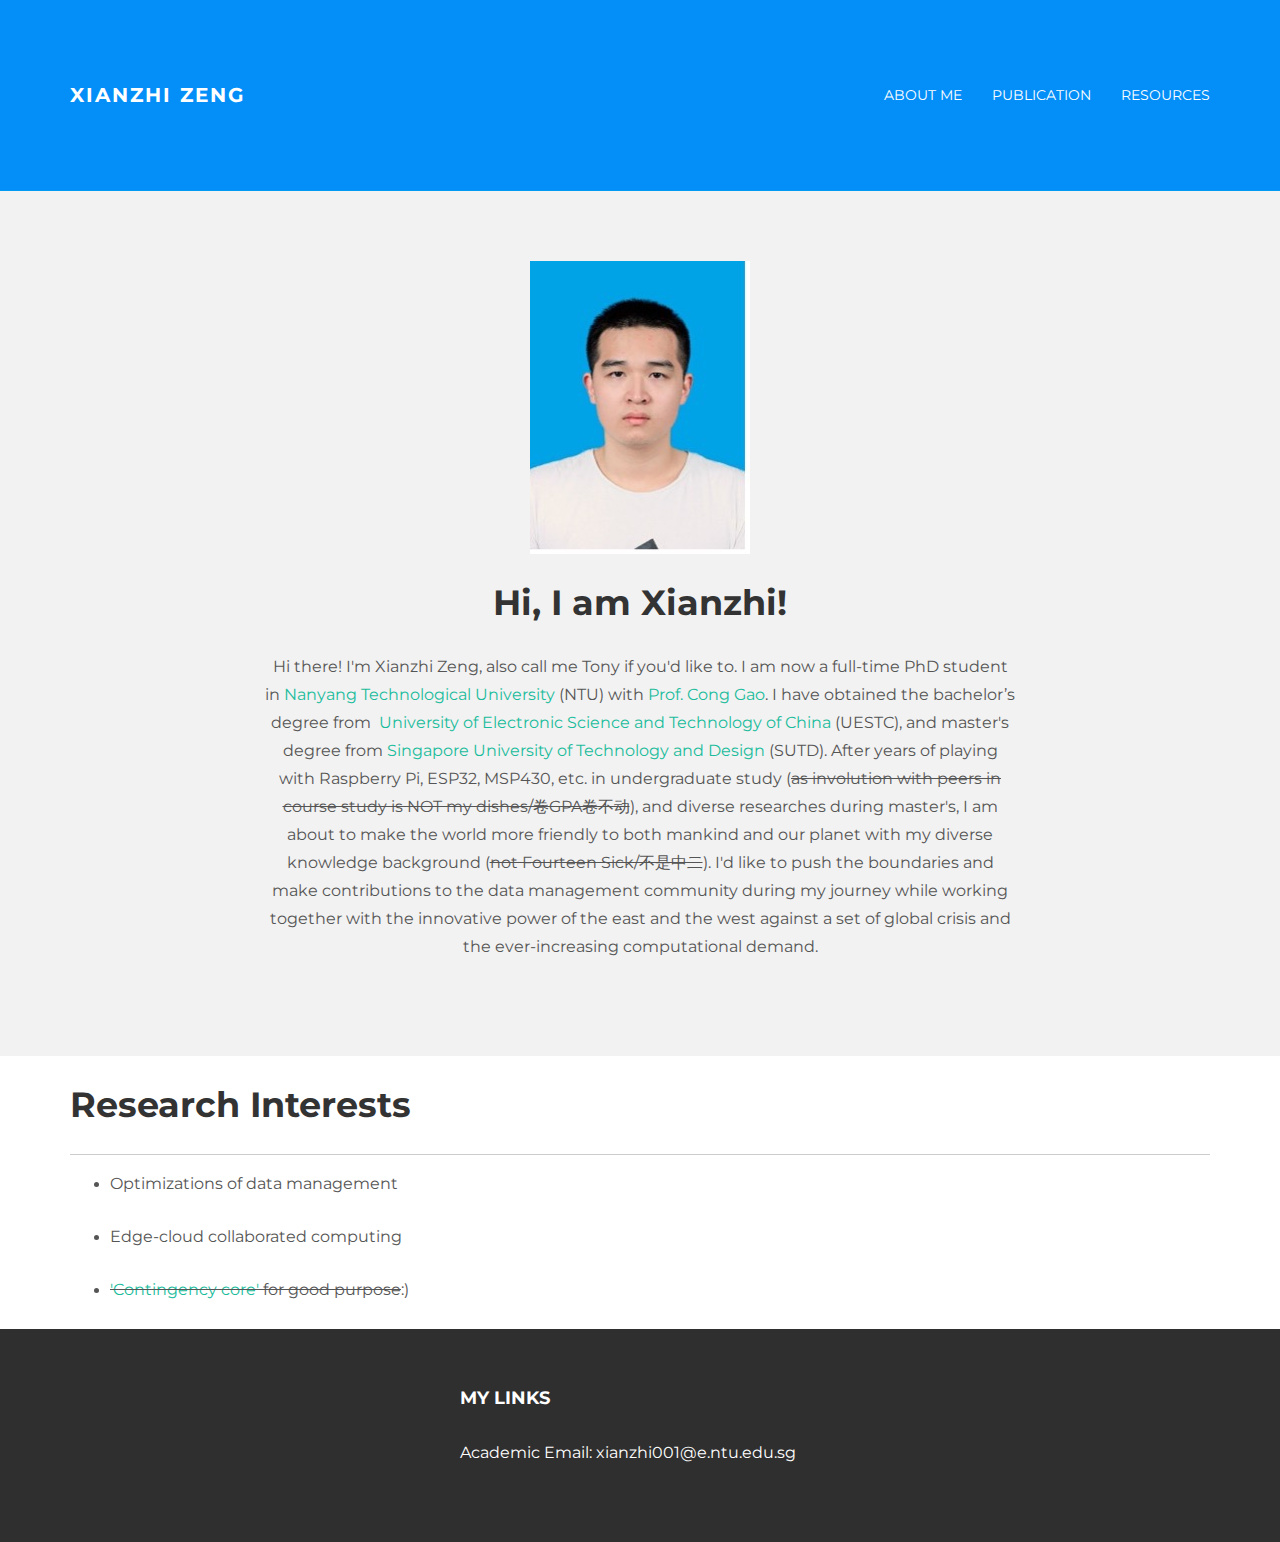
<file: index.html>
<!DOCTYPE html>
<html lang="en">
  <head>
    <meta charset="utf-8">
    <meta http-equiv="X-UA-Compatible" content="IE=edge">
    <meta name="viewport" content="width=device-width, initial-scale=1.0">
    <meta name="description" content="">
    <meta name="author" content="">
    <link rel="shortcut icon" href="../../docs-assets/ico/favicon.png">

    <title>XIANZHI ZENG HOME PAGE </title>

    <!-- Bootstrap core CSS -->
    <link href="assets/css/bootstrap.css" rel="stylesheet">


    <!-- Custom styles for this template -->
    <link href="assets/css/main.css" rel="stylesheet">

    <script src="https://code.jquery.com/jquery-1.10.2.min.js"></script>
    <script src="assets/js/hover.zoom.js"></script>
    <script src="assets/js/hover.zoom.conf.js"></script>

    <!-- HTML5 shim and Respond.js IE8 support of HTML5 elements and media queries -->
    <!--[if lt IE 9]>
      <script src="https://oss.maxcdn.com/libs/html5shiv/3.7.0/html5shiv.js"></script>
      <script src="https://oss.maxcdn.com/libs/respond.js/1.3.0/respond.min.js"></script>
    <![endif]-->
  </head>

  <body>

    <!-- Static navbar -->
    <div class="navbar navbar-inverse navbar-static-top">
      <div class="container">
        <div class="navbar-header">
          <button type="button" class="navbar-toggle" data-toggle="collapse" data-target=".navbar-collapse">
            <span class="icon-bar"></span>
            <span class="icon-bar"></span>
            <span class="icon-bar"></span>
          </button>
          <a class="navbar-brand" href="index.html">XIANZHI ZENG</a>
        </div>
        <div class="navbar-collapse collapse">
          <ul class="nav navbar-nav navbar-right">
			<li><a href="index.html">About Me</a></li>
            <li><a href="pulication.html">Publication</a></li>
			<li><a href="resources.html">Resources</a></li>
            <!--<li><a href="blog.html">Blog</a></li>-->
            <!--<li><a href="contact.html">Contact</a></li> -->
          </ul>
        </div><!--/.nav-collapse -->
      </div>
    </div>

	<!-- +++++ Welcome Section +++++ -->
	<div id="ww">
	    <div class="container">
			<div class="row">
				<div class="col-lg-8 col-lg-offset-2 centered">
					<img src="assets/img/me.jpg" alt="Stanley">
					<h1>Hi, I am Xianzhi!</h1>
					<p>Hi there! I'm Xianzhi Zeng, also call me Tony if you'd like to. 
						 I am now a full-time PhD student in <a href="https://www.ntu.edu.sg/">Nanyang Technological University</a>
						  (NTU) with <a href="https://personal.ntu.edu.sg/gaocong/">Prof. Cong Gao</a>.
						I have
						 obtained the bachelor’s degree from ​​
						 <a href="https://www.uestc.edu.cn/"> University of Electronic Science and Technology of China </a>
						(UESTC), and master's degree from <a href="https://www.sutd.edu.sg/"> Singapore University of Technology and Design </a> (SUTD).
						After years of playing with Raspberry Pi, ESP32, MSP430, etc. in undergraduate study (<s>as involution with 
							peers in course study is NOT my dishes/卷GPA卷不动</s>), and diverse researches during master's, I am about to make the world more friendly to both mankind and our planet with my diverse knowledge background (<s>not Fourteen Sick/不是中二</s>).
					 I'd like to push the boundaries and make contributions to the data management community during my journey while working together with the innovative power of the east and the west against a set of global crisis and the ever-increasing computational demand.

					</p>
					
				</div><!-- /col-lg-8 -->
			</div><!-- /row -->
	    </div> <!-- /container -->
	</div><!-- /ww -->
	
	
	<!-- +++++ Projects Section +++++ -->
	
	<div class="container ">
		<h1>Research Interests</h1>
		<hr>
		<ul>
			<li> <p>Optimizations of data management</p></li>
			<li><p>Edge-cloud collaborated computing</p>
			<li><P><s>  <a href="https://stellaris.paradoxwikis.com/Relics">'Contingency core' </a>for good purpose</s>:) </P>
			</li>
			</ul>
	</div><!-- /container -->
	
	
	
	<!-- +++++ Footer Section +++++ -->
	
	<div id="footer">
		<div class="container">
			<div class="row">
				<div class="col-lg-4">
					
				</div><!-- /col-lg-4 -->
				
				<div class="col-lg-4">
					<h4>My Links</h4>
					<p>
						Academic Email: xianzhi001@e.ntu.edu.sg
	
					</p>
				</div><!-- /col-lg-4 -->
				
			
			
			</div>
		
		</div>
	</div>
	

    <!-- Bootstrap core JavaScript
    ================================================== -->
    <!-- Placed at the end of the document so the pages load faster -->
    <script src="assets/js/bootstrap.min.js"></script>
  </body>
</html>
</file>
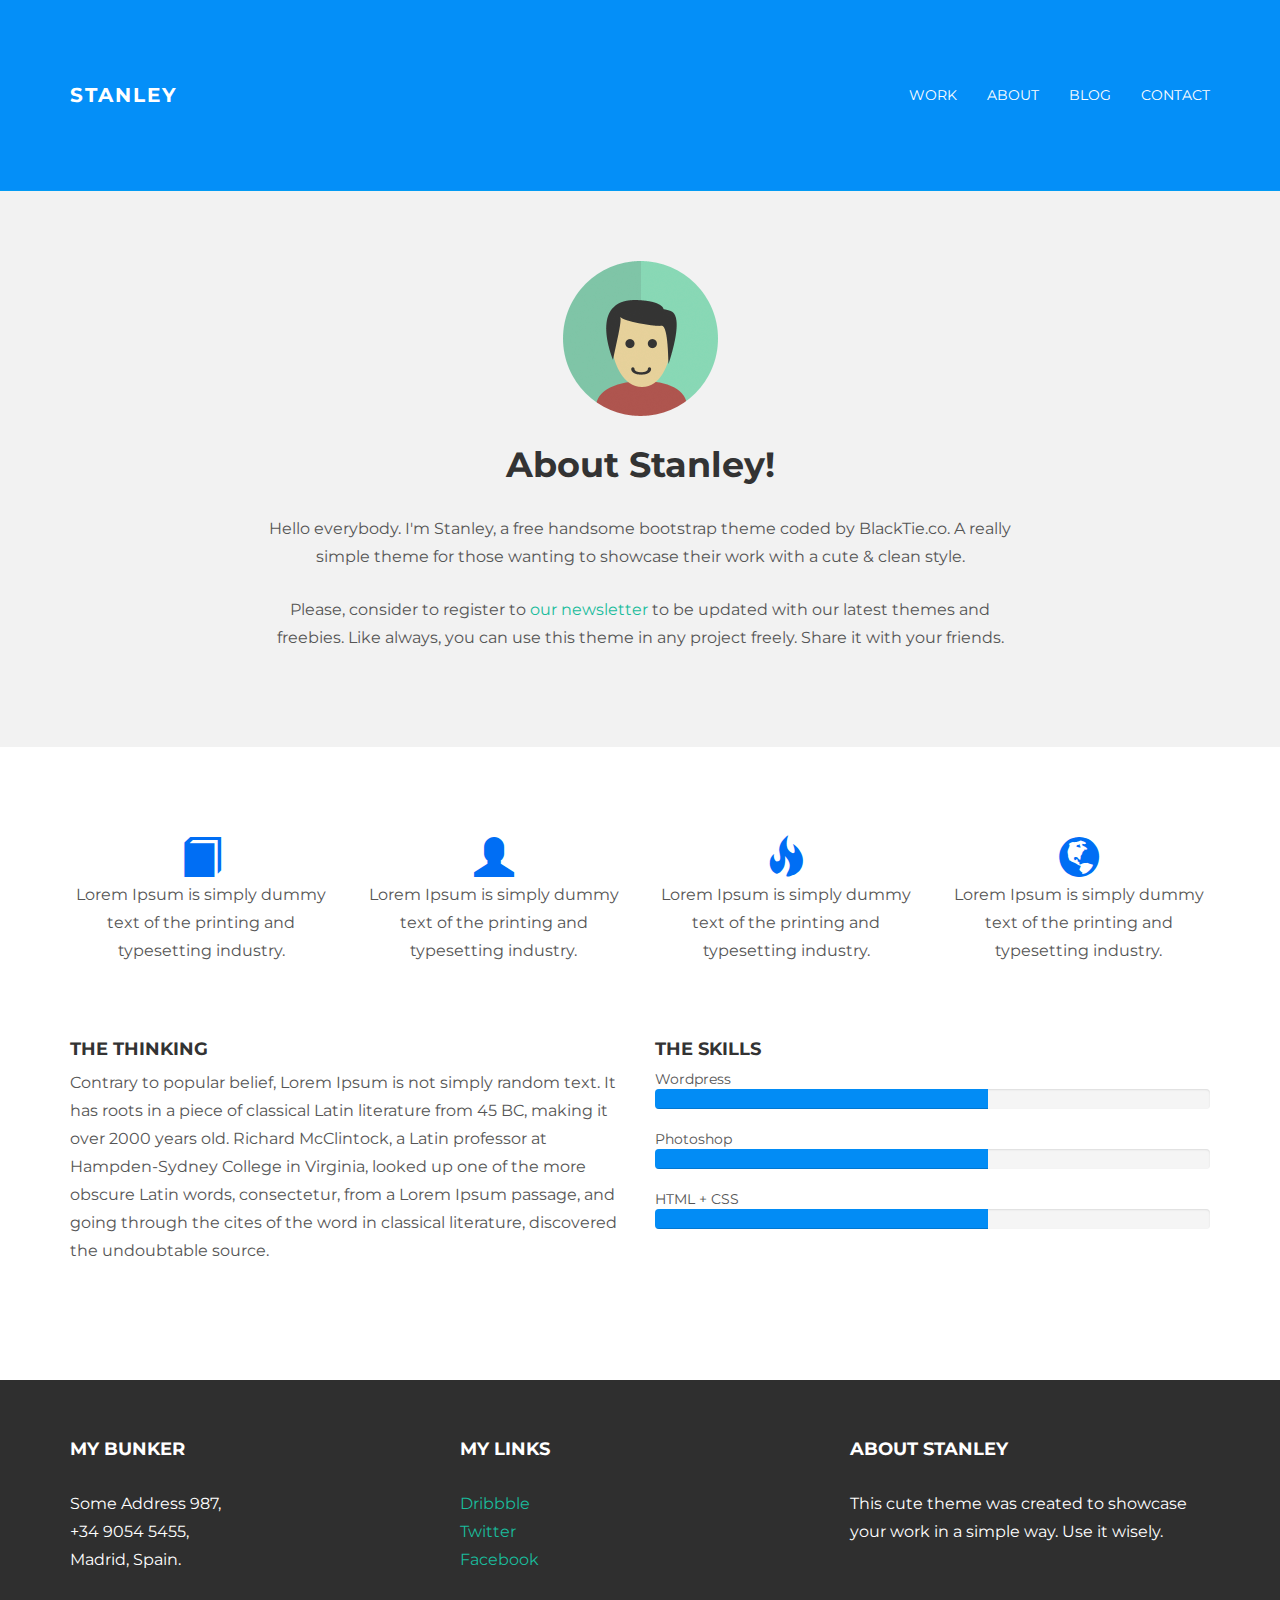
<file: about.html>
<!DOCTYPE html>
<html lang="en">
  <head>
    <meta charset="utf-8">
    <meta http-equiv="X-UA-Compatible" content="IE=edge">
    <meta name="viewport" content="width=device-width, initial-scale=1.0">
    <meta name="description" content="">
    <meta name="author" content="">
    <link rel="shortcut icon" href="../../docs-assets/ico/favicon.png">

    <title>STANLEY - Free Bootstrap Theme </title>

    <!-- Bootstrap core CSS -->
    <link href="assets/css/bootstrap.css" rel="stylesheet">


    <!-- Custom styles for this template -->
    <link href="assets/css/main.css" rel="stylesheet">

    <script src="https://code.jquery.com/jquery-1.10.2.min.js"></script>

    <!-- HTML5 shim and Respond.js IE8 support of HTML5 elements and media queries -->
    <!--[if lt IE 9]>
      <script src="https://oss.maxcdn.com/libs/html5shiv/3.7.0/html5shiv.js"></script>
      <script src="https://oss.maxcdn.com/libs/respond.js/1.3.0/respond.min.js"></script>
    <![endif]-->
  </head>

  <body>

    <!-- Static navbar -->
    <div class="navbar navbar-inverse navbar-static-top">
      <div class="container">
        <div class="navbar-header">
          <button type="button" class="navbar-toggle" data-toggle="collapse" data-target=".navbar-collapse">
            <span class="icon-bar"></span>
            <span class="icon-bar"></span>
            <span class="icon-bar"></span>
          </button>
          <a class="navbar-brand" href="index.html">STANLEY</a>
        </div>
        <div class="navbar-collapse collapse">
          <ul class="nav navbar-nav navbar-right">
            <li><a href="work.html">Work</a></li>
            <li><a href="about.html">About</a></li>
            <li><a href="blog.html">Blog</a></li>
            <li><a href="contact.html">Contact</a></li>
          </ul>
        </div><!--/.nav-collapse -->
      </div>
    </div>

	<!-- +++++ Welcome Section +++++ -->
	<div id="ww">
	    <div class="container">
			<div class="row">
				<div class="col-lg-8 col-lg-offset-2 centered">
					<img src="assets/img/user.png" alt="Stanley">
					<h1>About Stanley!</h1>
					<p>Hello everybody. I'm Stanley, a free handsome bootstrap theme coded by BlackTie.co. A really simple theme for those wanting to showcase their work with a cute & clean style.</p>
					<p>Please, consider to register to <a href="http://eepurl.com/IcgkX">our newsletter</a> to be updated with our latest themes and freebies. Like always, you can use this theme in any project freely. Share it with your friends.</p>
				
				</div><!-- /col-lg-8 -->
			</div><!-- /row -->
	    </div> <!-- /container -->
	</div><!-- /ww -->
	
	
	<!-- +++++ Information Section +++++ -->
	
	<div class="container pt">
		<div class="row mt centered">	
			<div class="col-lg-3">
				<span class="glyphicon glyphicon-book"></span>
				<p>Lorem Ipsum is simply dummy text of the printing and typesetting industry.</p>
			</div>
			
			<div class="col-lg-3">
				<span class="glyphicon glyphicon-user"></span>
				<p>Lorem Ipsum is simply dummy text of the printing and typesetting industry.</p>
			</div>

			<div class="col-lg-3">
				<span class="glyphicon glyphicon-fire"></span>
				<p>Lorem Ipsum is simply dummy text of the printing and typesetting industry.</p>
			</div>

			<div class="col-lg-3">
				<span class="glyphicon glyphicon-globe"></span>
				<p>Lorem Ipsum is simply dummy text of the printing and typesetting industry.</p>
			</div>
		</div><!-- /row -->
		
		<div class="row mt">
			<div class="col-lg-6">
				<h4>THE THINKING</h4>
				<p>Contrary to popular belief, Lorem Ipsum is not simply random text. It has roots in a piece of classical Latin literature from 45 BC, making it over 2000 years old. Richard McClintock, a Latin professor at Hampden-Sydney College in Virginia, looked up one of the more obscure Latin words, consectetur, from a Lorem Ipsum passage, and going through the cites of the word in classical literature, discovered the undoubtable source.</p>
			</div><!-- /colg-lg-6 -->
			
			<div class="col-lg-6">
				<h4>THE SKILLS</h4>
				Wordpress
				<div class="progress">
					<div class="progress-bar progress-bar-theme" role="progressbar" aria-valuenow="60" aria-valuemin="0" aria-valuemax="100" style="width: 60%;">
						<span class="sr-only">60% Complete</span>
					</div>
				</div>

				Photoshop
				<div class="progress">
					<div class="progress-bar progress-bar-theme" role="progressbar" aria-valuenow="80" aria-valuemin="0" aria-valuemax="100" style="width: 60%;">
						<span class="sr-only">80% Complete</span>
					</div>
				</div>
				
				HTML + CSS
				<div class="progress">
					<div class="progress-bar progress-bar-theme" role="progressbar" aria-valuenow="95" aria-valuemin="0" aria-valuemax="100" style="width: 60%;">
						<span class="sr-only">95% Complete</span>
					</div>
				</div>

			</div><!-- /col-lg-6 -->
		</div><!-- /row -->
	</div><!-- /container -->
	
	
	<!-- +++++ Footer Section +++++ -->
	
	<div id="footer">
		<div class="container">
			<div class="row">
				<div class="col-lg-4">
					<h4>My Bunker</h4>
					<p>
						Some Address 987,<br/>
						+34 9054 5455, <br/>
						Madrid, Spain.
					</p>
				</div><!-- /col-lg-4 -->
				
				<div class="col-lg-4">
					<h4>My Links</h4>
					<p>
						<a href="#">Dribbble</a><br/>
						<a href="#">Twitter</a><br/>
						<a href="#">Facebook</a>
					</p>
				</div><!-- /col-lg-4 -->
				
				<div class="col-lg-4">
					<h4>About Stanley</h4>
					<p>This cute theme was created to showcase your work in a simple way. Use it wisely.</p>
				</div><!-- /col-lg-4 -->
			
			</div>
		
		</div>
	</div>
	

    <!-- Bootstrap core JavaScript
    ================================================== -->
    <!-- Placed at the end of the document so the pages load faster -->
    <script src="assets/js/bootstrap.min.js"></script>
  </body>
</html>
</file>
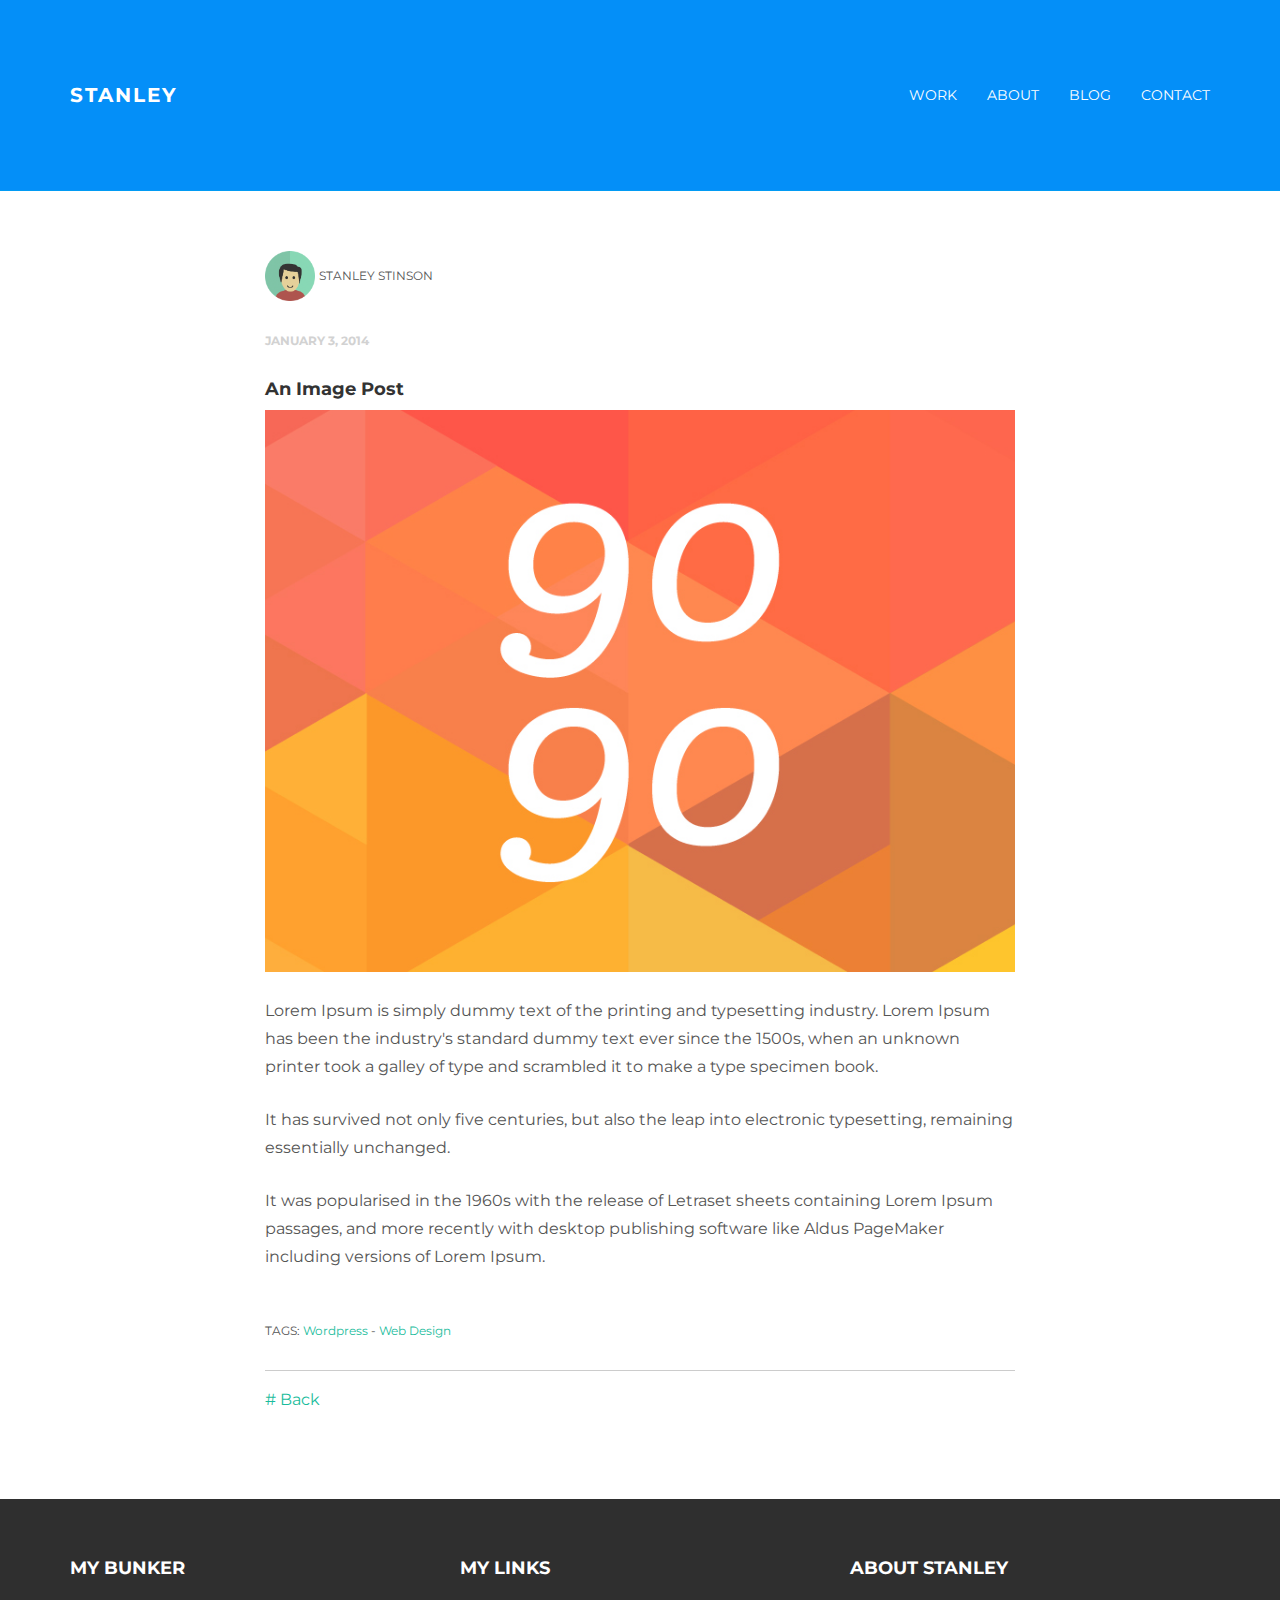
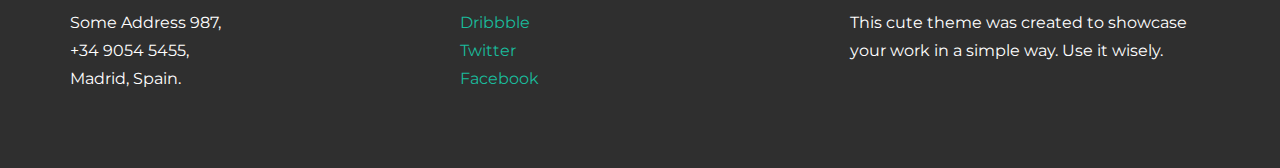
<file: blog01.html>
<!DOCTYPE html>
<html lang="en">
  <head>
    <meta charset="utf-8">
    <meta http-equiv="X-UA-Compatible" content="IE=edge">
    <meta name="viewport" content="width=device-width, initial-scale=1.0">
    <meta name="description" content="">
    <meta name="author" content="">
    <link rel="shortcut icon" href="../../docs-assets/ico/favicon.png">

    <title>STANLEY - Free Bootstrap Theme </title>

    <!-- Bootstrap core CSS -->
    <link href="assets/css/bootstrap.css" rel="stylesheet">


    <!-- Custom styles for this template -->
    <link href="assets/css/main.css" rel="stylesheet">

    <script src="https://code.jquery.com/jquery-1.10.2.min.js"></script>

    <!-- HTML5 shim and Respond.js IE8 support of HTML5 elements and media queries -->
    <!--[if lt IE 9]>
      <script src="https://oss.maxcdn.com/libs/html5shiv/3.7.0/html5shiv.js"></script>
      <script src="https://oss.maxcdn.com/libs/respond.js/1.3.0/respond.min.js"></script>
    <![endif]-->
  </head>

  <body>

    <!-- Static navbar -->
    <div class="navbar navbar-inverse navbar-static-top">
      <div class="container">
        <div class="navbar-header">
          <button type="button" class="navbar-toggle" data-toggle="collapse" data-target=".navbar-collapse">
            <span class="icon-bar"></span>
            <span class="icon-bar"></span>
            <span class="icon-bar"></span>
          </button>
          <a class="navbar-brand" href="index.html">STANLEY</a>
        </div>
        <div class="navbar-collapse collapse">
          <ul class="nav navbar-nav navbar-right">
            <li><a href="work.html">Work</a></li>
            <li><a href="about.html">About</a></li>
            <li><a href="blog.html">Blog</a></li>
            <li><a href="contact.html">Contact</a></li>
          </ul>
        </div><!--/.nav-collapse -->
      </div>
    </div>

	
	<!-- +++++ Post +++++ -->
	<div id="white">
	    <div class="container">
			<div class="row">
				<div class="col-lg-8 col-lg-offset-2">
					<p><img src="assets/img/user.png" width="50px" height="50px"> <ba>Stanley Stinson</ba></p>
					<p><bd>January 3, 2014</bd></p>
					<h4>An Image Post</h4>
					<p><img class="img-responsive" src="assets/img/blog01.jpg" alt=""></p>
					<p>Lorem Ipsum is simply dummy text of the printing and typesetting industry. Lorem Ipsum has been the industry's standard dummy text ever since the 1500s, when an unknown printer took a galley of type and scrambled it to make a type specimen book.</p>
					<p>It has survived not only five centuries, but also the leap into electronic typesetting, remaining essentially unchanged.</p>
					<p>It was popularised in the 1960s with the release of Letraset sheets containing Lorem Ipsum passages, and more recently with desktop publishing software like Aldus PageMaker including versions of Lorem Ipsum.</p>
					<br>
					<p><bt>TAGS: <a href="#">Wordpress</a> - <a href="#">Web Design</a></bt></p>
					<hr>
					<p><a href="blog.html"># Back</a></p>
				</div>

			</div><!-- /row -->
	    </div> <!-- /container -->
	</div><!-- /white -->
	
	
	
	
	<!-- +++++ Footer Section +++++ -->
	
	<div id="footer">
		<div class="container">
			<div class="row">
				<div class="col-lg-4">
					<h4>My Bunker</h4>
					<p>
						Some Address 987,<br/>
						+34 9054 5455, <br/>
						Madrid, Spain.
					</p>
				</div><!-- /col-lg-4 -->
				
				<div class="col-lg-4">
					<h4>My Links</h4>
					<p>
						<a href="#">Dribbble</a><br/>
						<a href="#">Twitter</a><br/>
						<a href="#">Facebook</a>
					</p>
				</div><!-- /col-lg-4 -->
				
				<div class="col-lg-4">
					<h4>About Stanley</h4>
					<p>This cute theme was created to showcase your work in a simple way. Use it wisely.</p>
				</div><!-- /col-lg-4 -->
			
			</div>
		
		</div>
	</div>
	

    <!-- Bootstrap core JavaScript
    ================================================== -->
    <!-- Placed at the end of the document so the pages load faster -->
    <script src="assets/js/bootstrap.min.js"></script>
  </body>
</html>
</file>
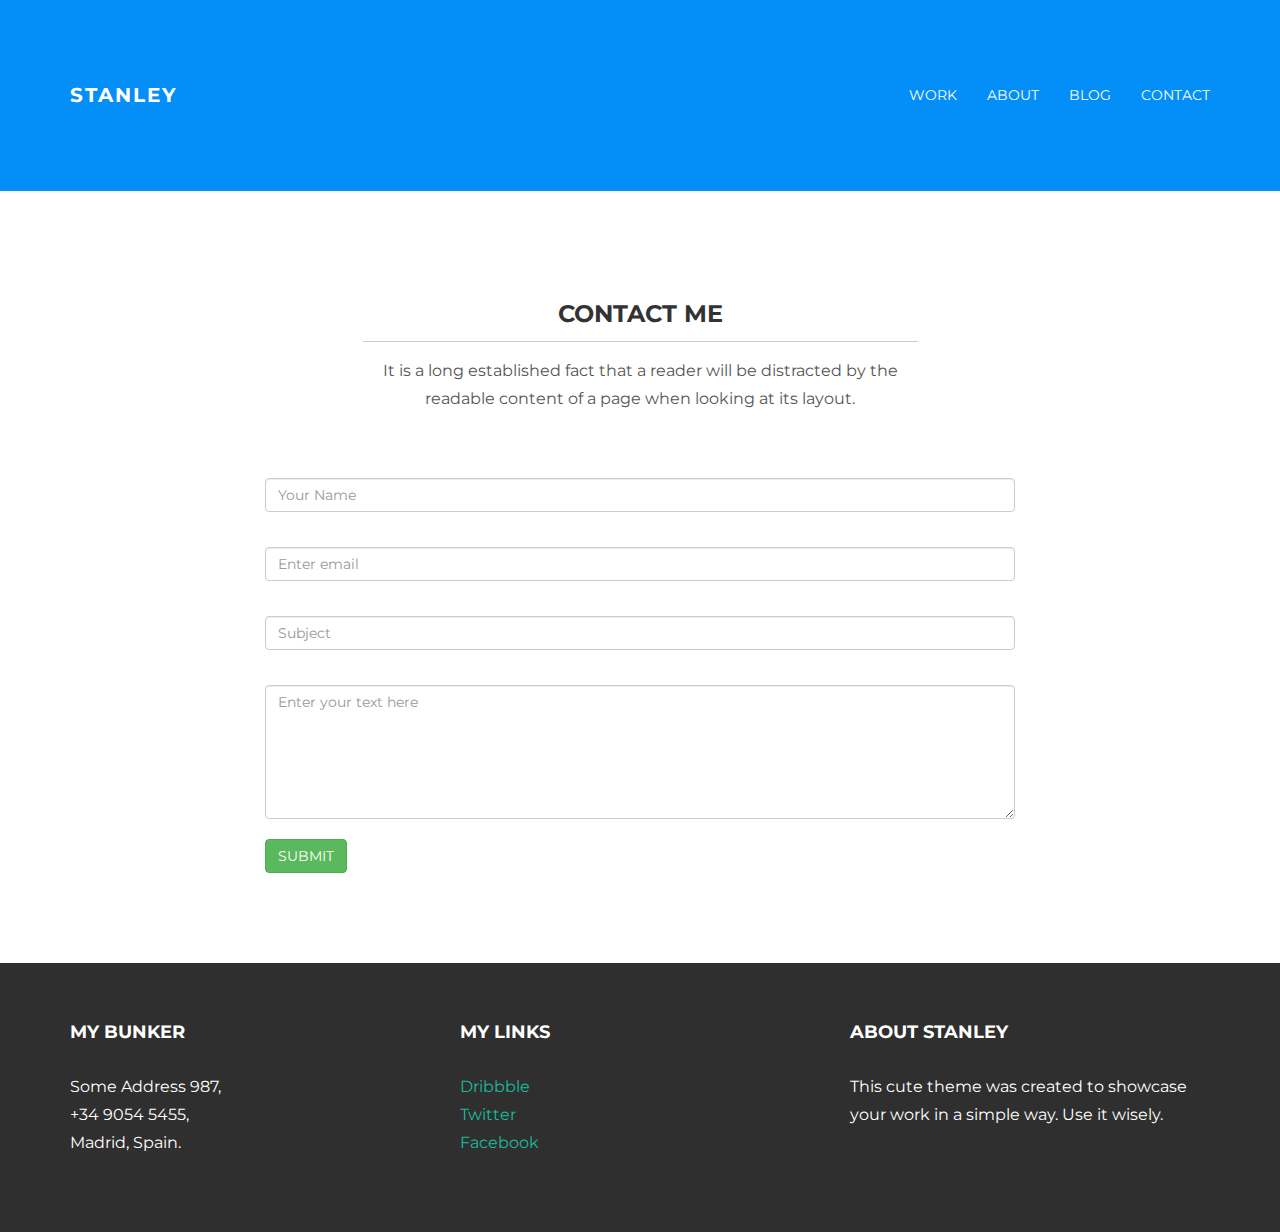
<file: contact.html>
<!DOCTYPE html>
<html lang="en">
  <head>
    <meta charset="utf-8">
    <meta http-equiv="X-UA-Compatible" content="IE=edge">
    <meta name="viewport" content="width=device-width, initial-scale=1.0">
    <meta name="description" content="">
    <meta name="author" content="">
    <link rel="shortcut icon" href="../../docs-assets/ico/favicon.png">

    <title>STANLEY - Free Bootstrap Theme </title>

    <!-- Bootstrap core CSS -->
    <link href="assets/css/bootstrap.css" rel="stylesheet">


    <!-- Custom styles for this template -->
    <link href="assets/css/main.css" rel="stylesheet">

    <script src="https://code.jquery.com/jquery-1.10.2.min.js"></script>
    <script src="assets/js/hover.zoom.js"></script>
    <script src="assets/js/hover.zoom.conf.js"></script>

    <!-- HTML5 shim and Respond.js IE8 support of HTML5 elements and media queries -->
    <!--[if lt IE 9]>
      <script src="https://oss.maxcdn.com/libs/html5shiv/3.7.0/html5shiv.js"></script>
      <script src="https://oss.maxcdn.com/libs/respond.js/1.3.0/respond.min.js"></script>
    <![endif]-->
  </head>

  <body>

    <!-- Static navbar -->
    <div class="navbar navbar-inverse navbar-static-top">
      <div class="container">
        <div class="navbar-header">
          <button type="button" class="navbar-toggle" data-toggle="collapse" data-target=".navbar-collapse">
            <span class="icon-bar"></span>
            <span class="icon-bar"></span>
            <span class="icon-bar"></span>
          </button>
          <a class="navbar-brand" href="index.html">STANLEY</a>
        </div>
        <div class="navbar-collapse collapse">
          <ul class="nav navbar-nav navbar-right">
            <li><a href="work.html">Work</a></li>
            <li><a href="about.html">About</a></li>
            <li><a href="blog.html">Blog</a></li>
            <li><a href="contact.html">Contact</a></li>
          </ul>
        </div><!--/.nav-collapse -->
      </div>
    </div>
	
	
	<!-- +++++ Contact Section +++++ -->
	
	<div class="container pt">
		<div class="row mt">
			<div class="col-lg-6 col-lg-offset-3 centered">
				<h3>CONTACT ME</h3>
				<hr>
				<p>It is a long established fact that a reader will be distracted by the readable content of a page when looking at its layout.</p>
			</div>
		</div>
		<div class="row mt">	
			<div class="col-lg-8 col-lg-offset-2">
				<form role="form">
				  <div class="form-group">
				    <input type="name" class="form-control" id="NameInputEmail1" placeholder="Your Name">
				    <br>
				  </div>
				  <div class="form-group">
				    <input type="email" class="form-control" id="exampleInputEmail1" placeholder="Enter email">
				    <br>
				  </div>
				  <div class="form-group">
				    <input type="email" class="form-control" id="subjectEmail1" placeholder="Subject">
				    <br>
				  </div>
				  <textarea class="form-control" rows="6" placeholder="Enter your text here"></textarea>
				    <br>
				  <button type="submit" class="btn btn-success">SUBMIT</button>
				</form>    			
			</div>
		</div><!-- /row -->
	</div><!-- /container -->
	
	
	<!-- +++++ Footer Section +++++ -->
	
	<div id="footer">
		<div class="container">
			<div class="row">
				<div class="col-lg-4">
					<h4>My Bunker</h4>
					<p>
						Some Address 987,<br/>
						+34 9054 5455, <br/>
						Madrid, Spain.
					</p>
				</div><!-- /col-lg-4 -->
				
				<div class="col-lg-4">
					<h4>My Links</h4>
					<p>
						<a href="#">Dribbble</a><br/>
						<a href="#">Twitter</a><br/>
						<a href="#">Facebook</a>
					</p>
				</div><!-- /col-lg-4 -->
				
				<div class="col-lg-4">
					<h4>About Stanley</h4>
					<p>This cute theme was created to showcase your work in a simple way. Use it wisely.</p>
				</div><!-- /col-lg-4 -->
			
			</div>
		
		</div>
	</div>
	

    <!-- Bootstrap core JavaScript
    ================================================== -->
    <!-- Placed at the end of the document so the pages load faster -->
    <script src="assets/js/bootstrap.min.js"></script>
  </body>
</html>
</file>
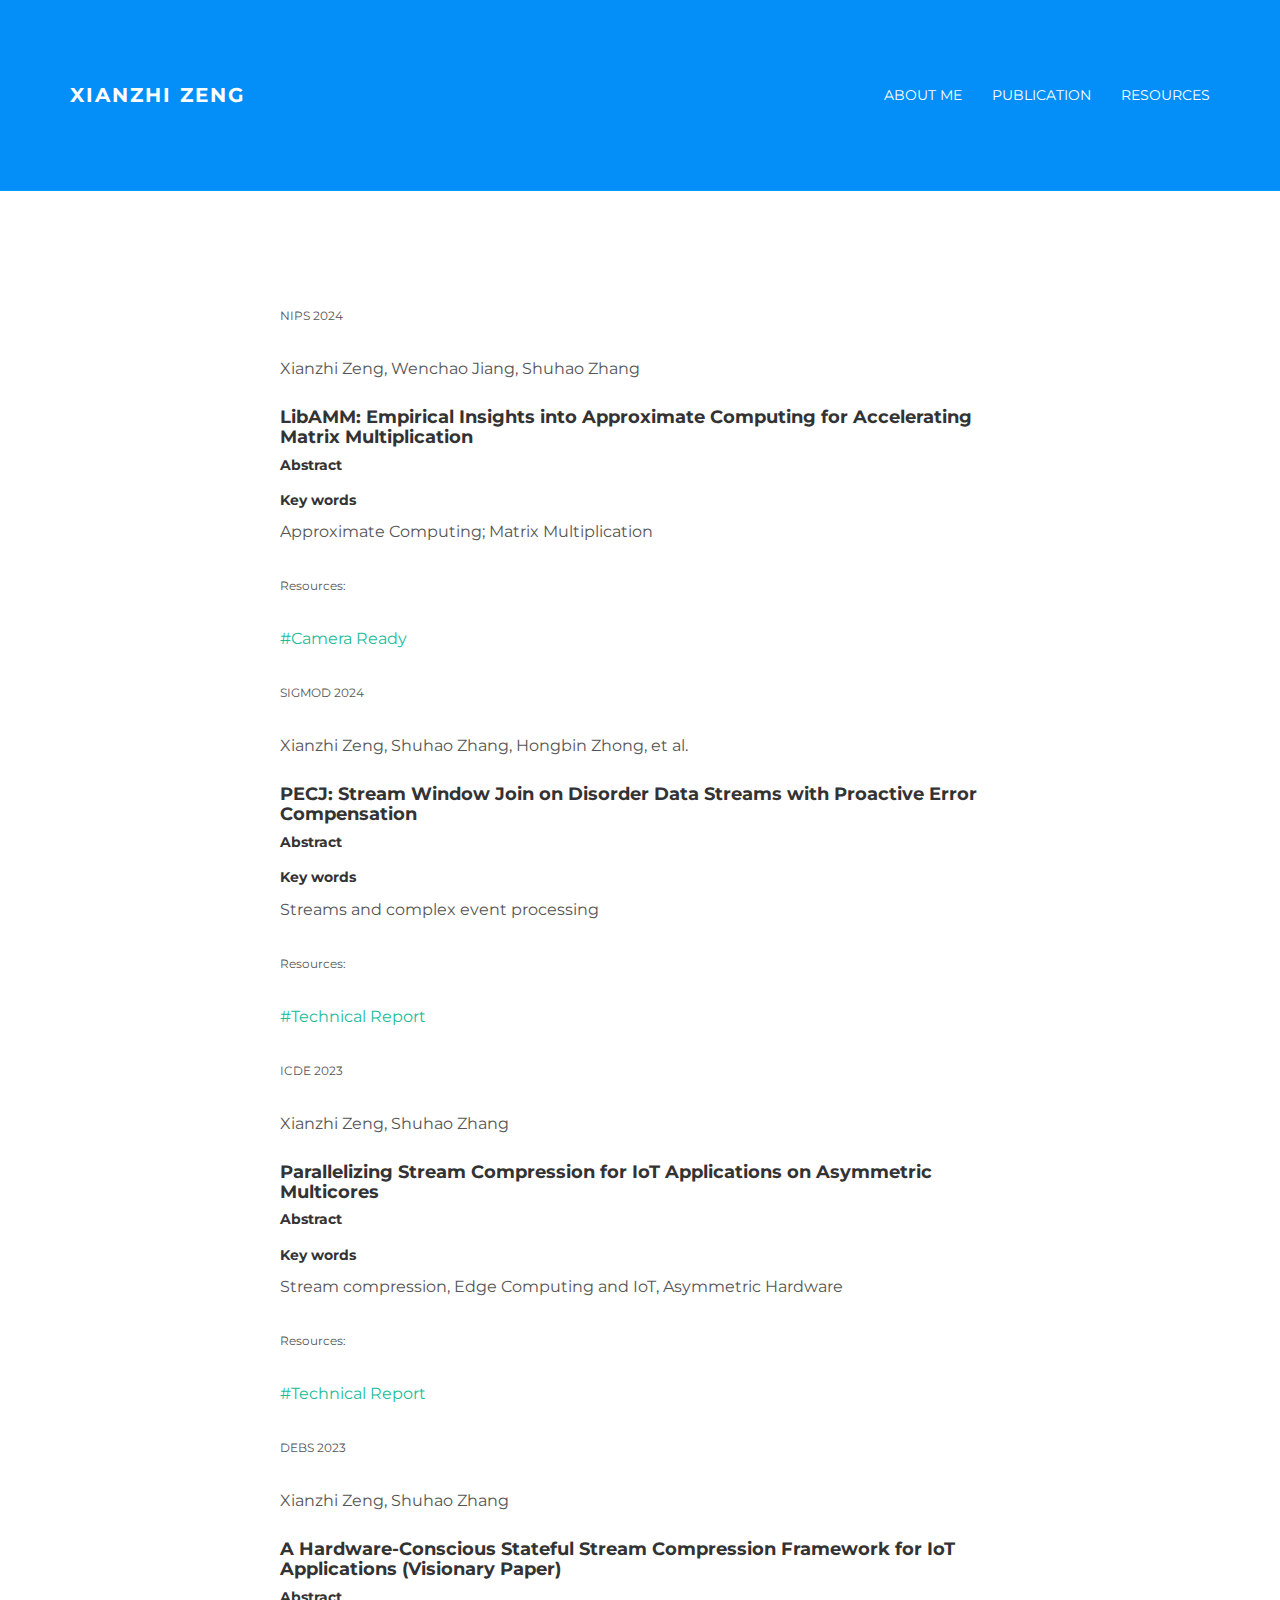
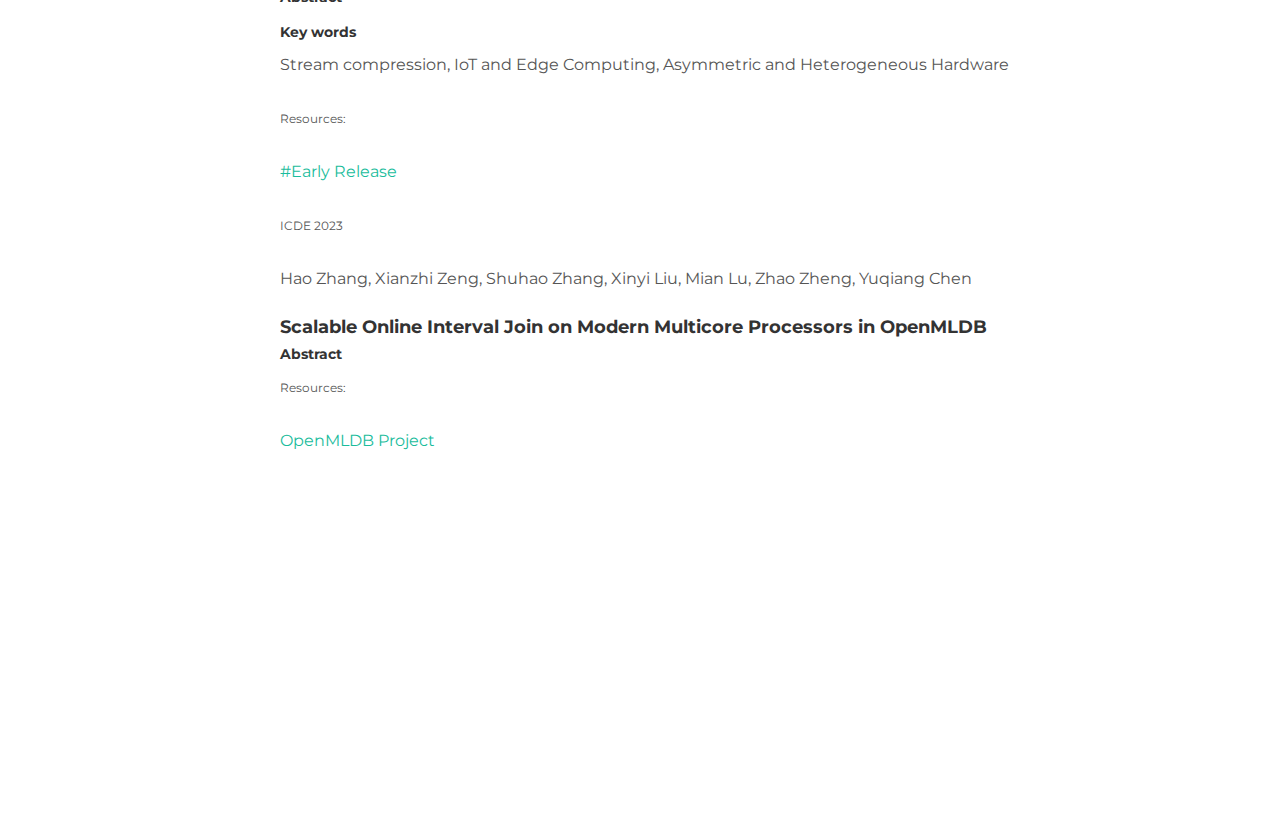
<file: pulication.html>
<!DOCTYPE html>
<html lang="en">
  <head>
    <meta charset="utf-8">
    <meta http-equiv="X-UA-Compatible" content="IE=edge">
    <meta name="viewport" content="width=device-width, initial-scale=1.0">
    <meta name="description" content="">
    <meta name="author" content="">
    <link rel="shortcut icon" href="../../docs-assets/ico/favicon.png">

    <title>Publications </title>

    <!-- Bootstrap core CSS -->
    <link href="assets/css/bootstrap.css" rel="stylesheet">


    <!-- Custom styles for this template -->
    <link href="assets/css/main.css" rel="stylesheet">

    <script src="https://code.jquery.com/jquery-1.10.2.min.js"></script>
    <script src="assets/js/hover.zoom.js"></script>
    <script src="assets/js/hover.zoom.conf.js"></script>

    <!-- HTML5 shim and Respond.js IE8 support of HTML5 elements and media queries -->
    <!--[if lt IE 9]>
      <script src="https://oss.maxcdn.com/libs/html5shiv/3.7.0/html5shiv.js"></script>
      <script src="https://oss.maxcdn.com/libs/respond.js/1.3.0/respond.min.js"></script>
    <![endif]-->
  </head>

  <body>

    <!-- Static navbar -->
    <div class="navbar navbar-inverse navbar-static-top">
      <div class="container">
        <div class="navbar-header">
          <button type="button" class="navbar-toggle" data-toggle="collapse" data-target=".navbar-collapse">
            <span class="icon-bar"></span>
            <span class="icon-bar"></span>
            <span class="icon-bar"></span>
          </button>
          <a class="navbar-brand" href="index.html">XIANZHI ZENG</a>
        </div>
        <div class="navbar-collapse collapse">
          <ul class="nav navbar-nav navbar-right">
            <li><a href="index.html">About Me</a></li>
			<li><a href="pulication.html">Publication</a></li>
      <li><a href="resources.html">Resources</a></li>
          </ul>
        </div><!--/.nav-collapse -->
      </div>
    </div>
	
	
	<!-- +++++ Projects Section +++++ -->
	
	<div class="container pt">
	
	<!-- +++++ Post +++++ -->
	<div id="white">
    <div class="container">
    <div class="row">
      <div class="col-lg-8 col-lg-offset-2">
        <p>
          <!--<img src="assets/img/user.png" width="50px" height="50px">--> <ba>NIPS 2024</ba></p>
        <p>Xianzhi Zeng, Wenchao Jiang, Shuhao Zhang </bd></p>
        <h4>LibAMM: Empirical Insights into Approximate Computing for Accelerating Matrix Multiplication</h4>
        <details>
          <summary><h5>Abstract</h5></summary> 
      <p>
        Matrix multiplication (MM) is pivotal in fields from deep learning to scientific computing, driving the quest for improved computational efficiency. Accelerating MM encompasses strategies like complexity reduction, parallel and distributed computing, hardware acceleration, and approximate computing techniques, namely AMM algorithms. Amidst growing concerns over the resource demands of large language models (LLMs), AMM has garnered renewed focus. However, understanding the nuances that govern AMM’s effectiveness remains incomplete. This study delves into AMM by examining algorithmic strategies, operational specifics, dataset characteristics, and their application in real-world tasks. Through comprehensive testing across diverse datasets and scenarios, we analyze how these factors affect AMM’s performance, uncovering that the selection of AMM approaches significantly influences the balance between efficiency and accuracy, with factors like memory access playing a pivotal role. Additionally, dataset attributes are shown to be vital for the success of AMM in applications. Our results advocate for tailored algorithmic approaches and careful strategy selection to enhance AMM’s effectiveness. To aid in the practical application and ongoing research of AMM, we introduce LibAMM —a toolkit offering a wide range of AMM algorithms, benchmarks, and tools for experiment management. LibAMM aims to facilitate research and application in AMM, guiding future developments towards more adaptive and context-aware computational solutions.</p>
      </details>
      <details open>
        <summary><h5>Key words</h5></summary> 
        <p> Approximate Computing; Matrix Multiplication</p>
      </details>
        <p><bt>Resources: </p>
          <p><a href="downloads/AMM.pdf" download="CR_LIBAMM">#Camera Ready</a> </p>
      </div>



	<!-- +++++ Post +++++ -->
	<div id="white">
    <div class="container">
    <div class="row">
      <div class="col-lg-8 col-lg-offset-2">
        <p>
          <!--<img src="assets/img/user.png" width="50px" height="50px">--> <ba>SIGMOD 2024</ba></p>
        <p>Xianzhi Zeng, Shuhao Zhang, Hongbin Zhong, et al. </bd></p>
        <h4>PECJ: Stream Window Join on Disorder Data Streams with Proactive Error Compensation</h4>
        <details>
          <summary><h5>Abstract</h5></summary> 
      <p>
Stream Window Join (SWJ), a vital operation in stream analytics, struggles with achieving a balance between accuracy and latency due to out-of-order data arrivals. Existing methods predominantly rely on adaptive buffering, but often fall short in performance, thereby constraining practical applications. We introduce PECJ, a solution that proactively incorporates unobserved data to enhance accuracy while reducing latency, thus requiring robust predictive modeling of stream oscillation. At the heart of PECJ lies a mathematical formulation of the posterior distribution approximation (PDA) problem using variational inference (VI). This approach circumvents error propagation while meeting the low-latency demands of SWJ. We detail the implementation of PECJ, striking a balance between complexity and generality, and discuss both analytical and learning-based approaches. Experimental evaluations reveal PECJ’s superior performance. The successful integration of PECJ into a multi-threaded SWJ benchmark testbed further establishes its practical value, demonstrating promising advancements in enhancing data stream processing capabilities amidst out-of-order data.</p>
      </details>
      <details open>
        <summary><h5>Key words</h5></summary> 
        <p>Streams and complex event processing</p>
      </details>
        <p><bt>Resources: </p>
          <p><a href="downloads/PECJ_TR.pdf" download="TR_PECJ">#Technical Report</a> </p>
      </div>

	<!-- +++++ Post +++++ -->
	<div id="white">
    <div class="container">
    <div class="row">
      <div class="col-lg-8 col-lg-offset-2">
        <p>
          <!--<img src="assets/img/user.png" width="50px" height="50px">--> <ba>ICDE 2023</ba></p>
        <p>Xianzhi Zeng, Shuhao Zhang</bd></p>
        <h4>Parallelizing Stream Compression for IoT Applications on Asymmetric Multicores</h4>
        <details>
          <summary><h5>Abstract</h5></summary> 
      <p>Data stream compression attracts much attention
        recently due to the rise of IoT applications. Thanks to
        the balanced computational power and energy consumption,
        asymmetric multicores are widely used in IoT devices. This
        paper introduces CStream, a novel framework for parallelizing
        stream compression on asymmetric multicores to minimize energy
        consumption without violating the user-specified compressing
        latency constraint. Existing works cannot effectively utilize
        asymmetric multicores for stream compression, primarily due
        to the non-trivial asymmetric computation and asymmetric
        communication effects. To this end, CStream is developed with the
        following two novel designs: 1) fine-grained decomposition, which
        decomposes a stream compression procedure into multiple finegrained
        tasks to better expose the task-core affinities under the
        asymmetric computation effects; and 2) asymmetry-aware task
        scheduling, which schedules the decomposed tasks based on a
        novel cost model to exploit the exposed task-core affinities while
        considering asymmetric communication effects. To validate our
        proposal, we evaluate CStream with five competing mechanisms
        of parallelizing stream compression algorithms on a recent
        asymmetric multicore processor. Our extensive experiments
        based on a benchmark consisting of three algorithms and four
        datasets, show that CStream outperforms alternative approaches
        by up to 53% lower energy consumption without compressing
        latency constraint violation.</p>
      </details>
      <details open>
        <summary><h5>Key words</h5></summary> 
        <p>Stream compression, Edge Computing and IoT,
          Asymmetric Hardware</p>
      </details>
        <p><bt>Resources: </p>
        <p><a href="downloads/tr_cstream/TR_CSTREAM.pdf" download="TR_CSTREAM">#Technical Report</a> </p>
      </div>

	    <div id="white">
        <div class="container">
        <div class="row">
          <div class="col-lg-8 col-lg-offset-2">
            <p>
              <!--<img src="assets/img/user.png" width="50px" height="50px">--> <ba>DEBS 2023</ba></p>
            <p>Xianzhi Zeng, Shuhao Zhang</bd></p>
            <h4>A Hardware-Conscious Stateful Stream Compression
              Framework for IoT Applications (Visionary Paper)</h4>
            <details>
              <summary><h5>Abstract</h5></summary> 
          <p>Data stream compression has attracted vast interest in
            emerging IoT (Internet of Things) applications. However,
            adopting stream compression on IoT applications is
            non-trivial due to the divergent demands, i.e., low
            energy consumption, high throughput, low latency, high
            compressibility, and tolerable information loss, which
            sometimes conflict with each other. This is particularly
            challenging when adopting stateful stream compression
            algorithms, which rely on states, e.g., a dictionary or
            model. This paper presents our vision of CStream, a
            hardware-conscious stateful stream compression framework
            for IoT applications. Through careful hardware-conscious
            optimizations, CStream will minimize energy consumption
            while striving to satisfy the divergent performance demands
            for parallelizing complex stateful stream compression
            algorithms for IoT applications.</p>
          </details>
          <details open>
            <summary><h5>Key words</h5></summary> 
            <p>Stream compression, IoT and Edge Computing,
              Asymmetric and Heterogeneous Hardware</p>
          </details>
            <p><bt>Resources: </p>
            <p><a href="downloads/tr_cstream/DEBS2023.pdf" download="CSTREAM_DEBS2023">#Early Release</a> </p>
          </div>

          <div id="white">
            <div class="container">
            <div class="row">
              <div class="col-lg-8 col-lg-offset-2">
                <p>
                  <!--<img src="assets/img/user.png" width="50px" height="50px">--> <ba>ICDE 2023</ba></p>
                <p>Hao Zhang, Xianzhi Zeng, Shuhao Zhang, Xinyi Liu, Mian Lu, Zhao Zheng, Yuqiang Chen</bd></p>
                <h4>Scalable Online Interval Join on Modern Multicore
                  Processors in OpenMLDB</h4>
                <details>
                  <summary><h5>Abstract</h5></summary> 
              <p>OpenMLDB is an open-source machine learning
                database, that provides a feature platform computing consistent
                features for training and inference. The online interval join
                (OIJ ), i.e., joining two input streams over relative time intervals,
                is becoming a core operation in OpenMLDB. Its costly nature
                and intrinsic parallelism opportunities have created significant
                interest in accelerating OIJ on modern multicore processors.
                In this work, we first present an in-depth empirical study on
                an existing parallel OIJ algorithm (Key-OIJ ), which applies
                a key-partitioned parallelization strategy. Key-OIJ has been
                implemented in Apache Flink and used in real-world applications.
                However, our study points out the limitations of Key-OIJ ,
                and reveals that Key-OIJ is not capable of fully exploiting
                modern multicore processors. Based on our analysis, we propose
                a new approach, the Scale-OIJ algorithm with a set of
                optimization techniques. Compared with Key-OIJ , Scale-OIJ
                is particularly efficient for handling workloads involving fewer
                keys, large time intervals, and large lateness configurations. The
                extensive experiments using real workloads have demonstrated
                the superior performance of Scale-OIJ . Furthermore, we have
                partially integrated and tested Scale-OIJ in the latest version
                of OpenMLDB, demonstrating its practicality in a machine
                learning database.</p>
              </details>
              </details>
                <p><bt>Resources: </p>
                
                <p><a href="https://github.com/4paradigm/OpenMLDB">OpenMLDB Project</a> </p>
              </div>
	<!-- +++++ Footer Section +++++ -->
	

    <!-- Bootstrap core JavaScript
    ================================================== -->
    <!-- Placed at the end of the document so the pages load faster -->
    <script src="assets/js/bootstrap.min.js"></script>
  </body>
</html>
</file>
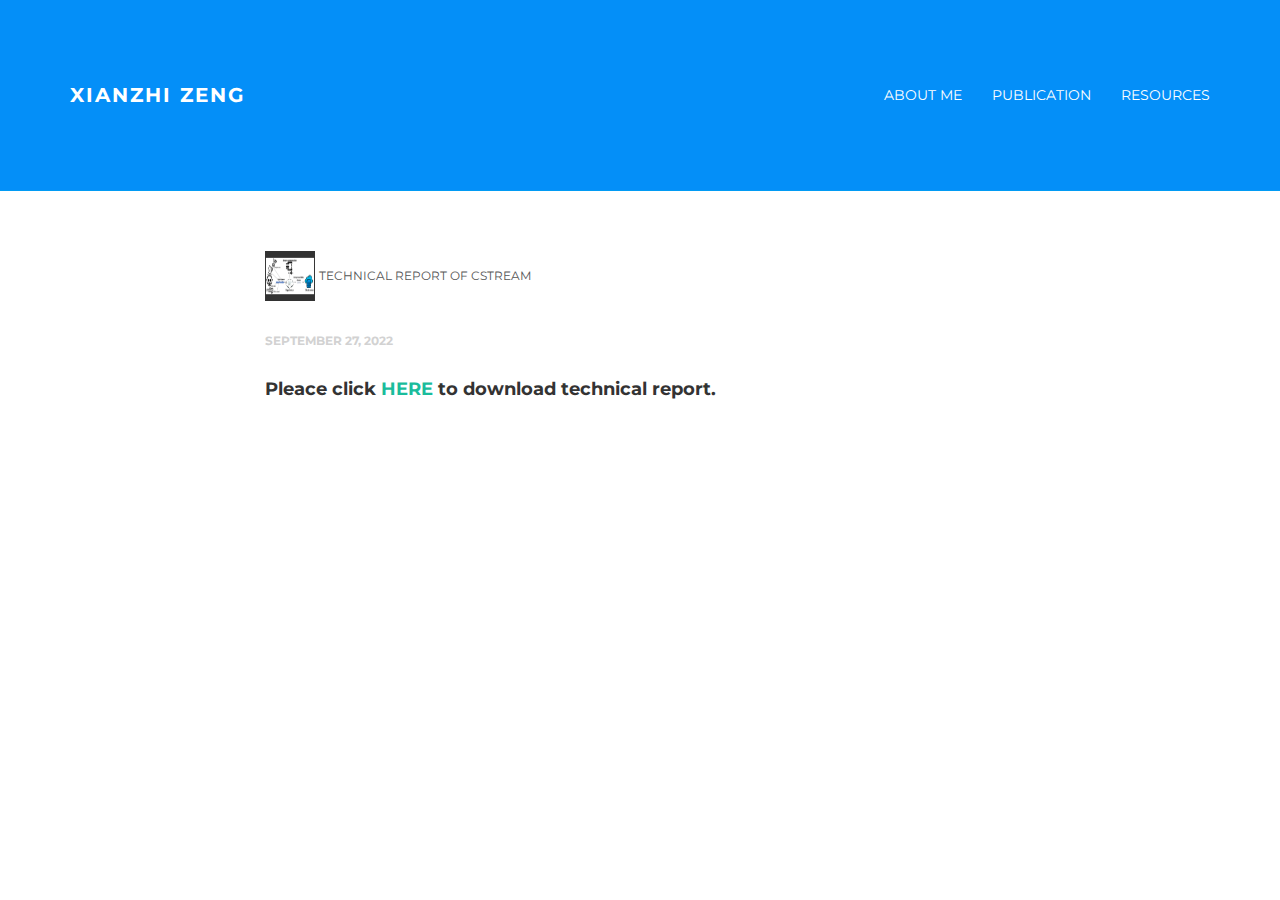
<file: resources.html>
<!DOCTYPE html>
<html lang="en">
  <head>
    <meta charset="utf-8">
    <meta http-equiv="X-UA-Compatible" content="IE=edge">
    <meta name="viewport" content="width=device-width, initial-scale=1.0">
    <meta name="description" content="">
    <meta name="author" content="">
    <link rel="shortcut icon" href="../../docs-assets/ico/favicon.png">

    <title>Resources </title>

    <!-- Bootstrap core CSS -->
    <link href="assets/css/bootstrap.css" rel="stylesheet">


    <!-- Custom styles for this template -->
    <link href="assets/css/main.css" rel="stylesheet">

    <script src="https://code.jquery.com/jquery-1.10.2.min.js"></script>

    <!-- HTML5 shim and Respond.js IE8 support of HTML5 elements and media queries -->
    <!--[if lt IE 9]>
      <script src="https://oss.maxcdn.com/libs/html5shiv/3.7.0/html5shiv.js"></script>
      <script src="https://oss.maxcdn.com/libs/respond.js/1.3.0/respond.min.js"></script>
    <![endif]-->
  </head>

  <body>

    <!-- Static navbar -->
    <div class="navbar navbar-inverse navbar-static-top">
      <div class="container">
        <div class="navbar-header">
          <button type="button" class="navbar-toggle" data-toggle="collapse" data-target=".navbar-collapse">
            <span class="icon-bar"></span>
            <span class="icon-bar"></span>
            <span class="icon-bar"></span>
          </button>
          <a class="navbar-brand" href="index.html">XIANZHI ZENG</a>
        </div>
        <div class="navbar-collapse collapse">
          <ul class="nav navbar-nav navbar-right">
			<li><a href="index.html">About Me</a></li>
            <li><a href="pulication.html">Publication</a></li>
			<li><a href="resources.html">Resources</a></li>
          </ul>
        </div><!--/.nav-collapse -->
      </div>
    </div>

	
	<!-- +++++ Post +++++ -->
	<div id="white">
	    <div class="container">
			<div class="row">
				<div class="col-lg-8 col-lg-offset-2">
					<p><img src="downloads/tr_cstream/CSTREAM.png" width="50px" height="50px"> <ba>Technical Report of CStream </ba></p>
					<p><bd>September 27, 2022</bd></p>
					<h4>Pleace click <a href="downloads/tr_cstream/TR_CSTREAM.pdf" download="TR_CSTREAM">HERE</a> to download technical report.</h4>
				</div>

			</div><!-- /row -->
	    </div> <!-- /container -->
	</div><!-- /white -->
	
	
	
	
	<!-- +++++ Footer Section +++++ -->
	
	
	

    <!-- Bootstrap core JavaScript
    ================================================== -->
    <!-- Placed at the end of the document so the pages load faster -->
    <script src="assets/js/bootstrap.min.js"></script>
  </body>
</html>
</file>
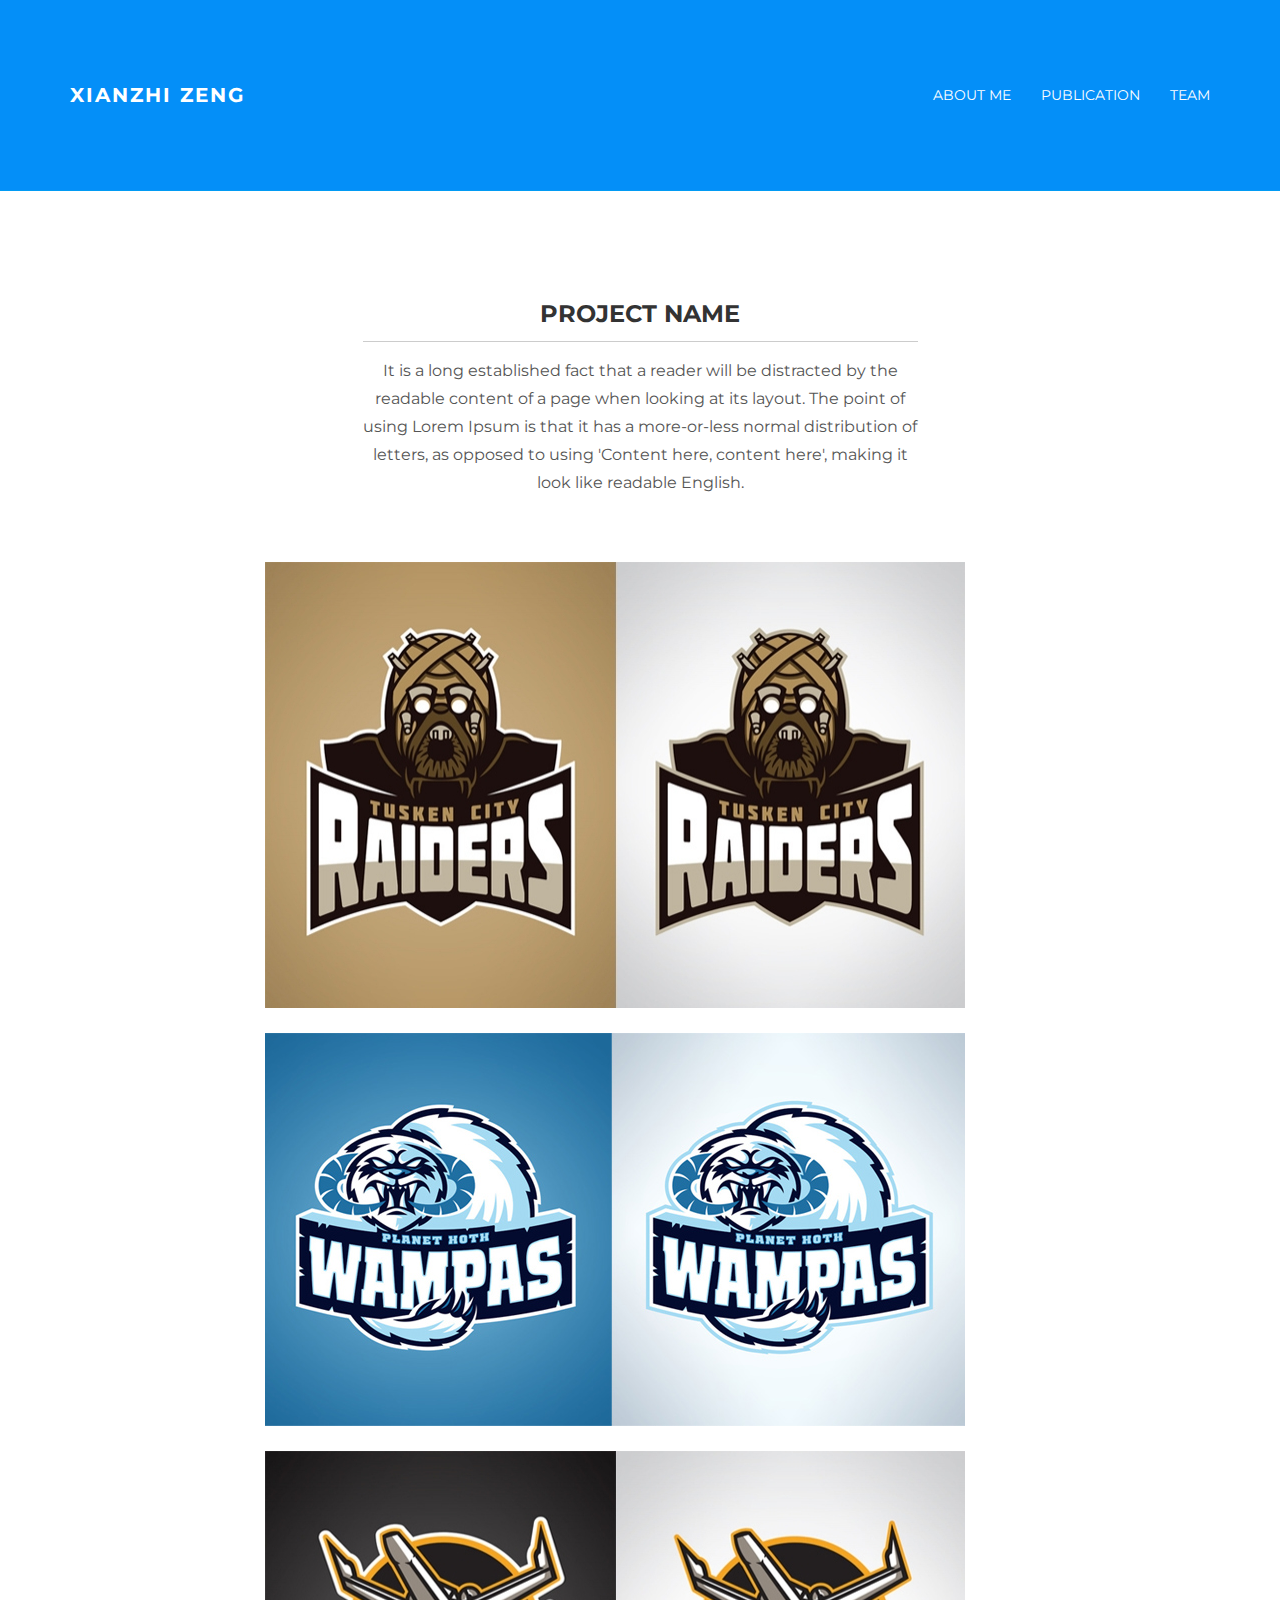
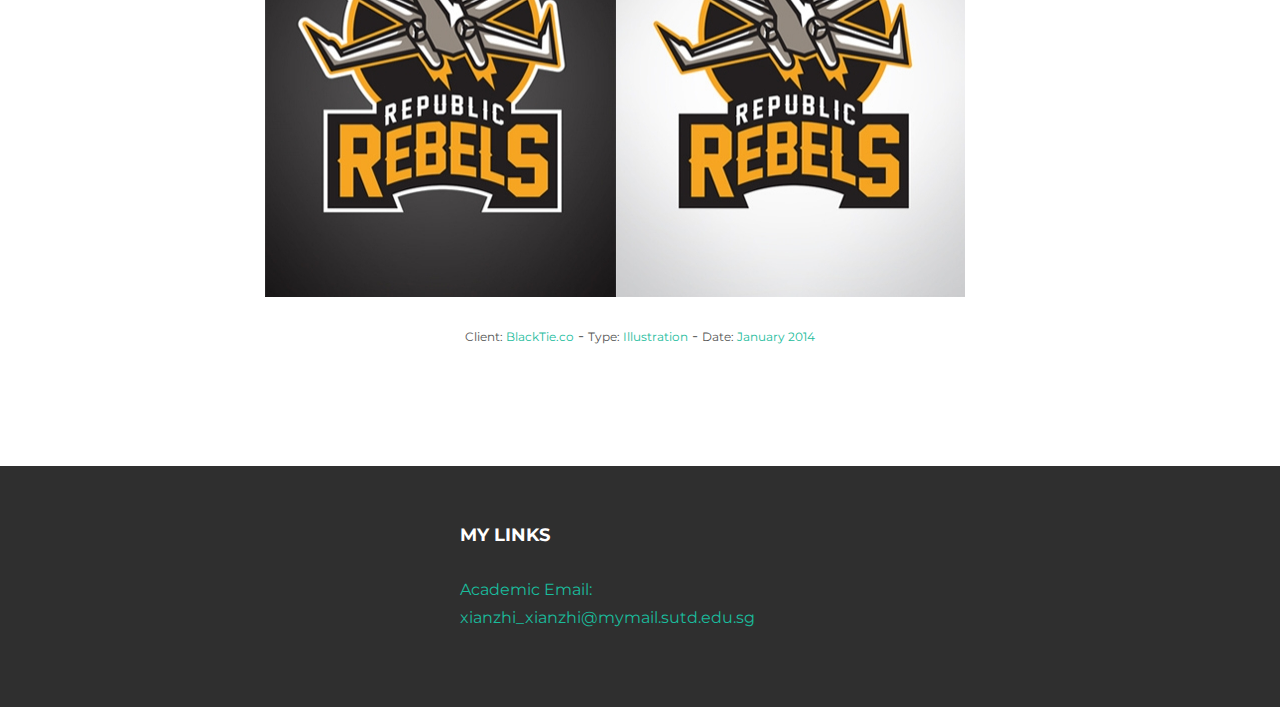
<file: team.html>
<!DOCTYPE html>
<html lang="en">
  <head>
    <meta charset="utf-8">
    <meta http-equiv="X-UA-Compatible" content="IE=edge">
    <meta name="viewport" content="width=device-width, initial-scale=1.0">
    <meta name="description" content="">
    <meta name="author" content="">
    <link rel="shortcut icon" href="../../docs-assets/ico/favicon.png">

    <title>Team_XIANZHI </title>

    <!-- Bootstrap core CSS -->
    <link href="assets/css/bootstrap.css" rel="stylesheet">


    <!-- Custom styles for this template -->
    <link href="assets/css/main.css" rel="stylesheet">

    <script src="https://code.jquery.com/jquery-1.10.2.min.js"></script>

    <!-- HTML5 shim and Respond.js IE8 support of HTML5 elements and media queries -->
    <!--[if lt IE 9]>
      <script src="https://oss.maxcdn.com/libs/html5shiv/3.7.0/html5shiv.js"></script>
      <script src="https://oss.maxcdn.com/libs/respond.js/1.3.0/respond.min.js"></script>
    <![endif]-->
  </head>

  <body>

    <!-- Static navbar -->
    <div class="navbar navbar-inverse navbar-static-top">
      <div class="container">
        <div class="navbar-header">
          <button type="button" class="navbar-toggle" data-toggle="collapse" data-target=".navbar-collapse">
            <span class="icon-bar"></span>
            <span class="icon-bar"></span>
            <span class="icon-bar"></span>
          </button>
          <a class="navbar-brand" href="index.html">XIANZHI ZENG</a>
        </div>
        <div class="navbar-collapse collapse">
          <ul class="nav navbar-nav navbar-right">
			<li><a href="index.html">About Me</a></li>
			<li><a href="pulication.html">Publication</a></li>
			<li><a href="team.html">Team</a></li>
          </ul>
        </div><!--/.nav-collapse -->
      </div>
    </div>

	<!-- +++++ Posts Lists +++++ -->
	<!-- +++++ First Post +++++ -->
	<div class="container pt">
		<div class="row mt">
			<div class="col-lg-6 col-lg-offset-3 centered">
				<h3>PROJECT NAME</h3>
				<hr>
				<p>It is a long established fact that a reader will be distracted by the readable content of a page when looking at its layout. The point of using Lorem Ipsum is that it has a more-or-less normal distribution of letters, as opposed to using 'Content here, content here', making it look like readable English.</p>
			</div>
		</div>
		<div class="row mt centered">	
			<div class="col-lg-8 col-lg-offset-2">
				<p><img class="img-responsive" src="assets/img/portfolio/1.jpg" alt=""></p>
				<p><img class="img-responsive" src="assets/img/portfolio/2.jpg" alt=""></p>
				<p><img class="img-responsive" src="assets/img/portfolio/3.jpg" alt=""></p>
				<p><bt>Client: <a href="#">BlackTie.co</a></bt> - <bt>Type: <a href="#">Illustration</a></bt> - <bt>Date: <a href="#">January 2014</a></bt></p>
			</div>
		</div><!-- /row -->
	</div><!-- /container -->
	
	<!-- +++++ Footer Section +++++ -->
	<div id="footer">
		<div class="container">
			<div class="row">
				<div class="col-lg-4">
					
				</div><!-- /col-lg-4 -->
				
				<div class="col-lg-4">
					<h4>My Links</h4>
					<p>
						<a href="#">Academic Email: xianzhi_xianzhi@mymail.sutd.edu.sg</a><br/>
	
					</p>
				</div><!-- /col-lg-4 -->
				
			
			
			</div>
		
		</div>
	</div>

    <!-- Bootstrap core JavaScript
    ================================================== -->
    <!-- Placed at the end of the document so the pages load faster -->
    <script src="assets/js/bootstrap.min.js"></script>
  </body>
</html>
</file>
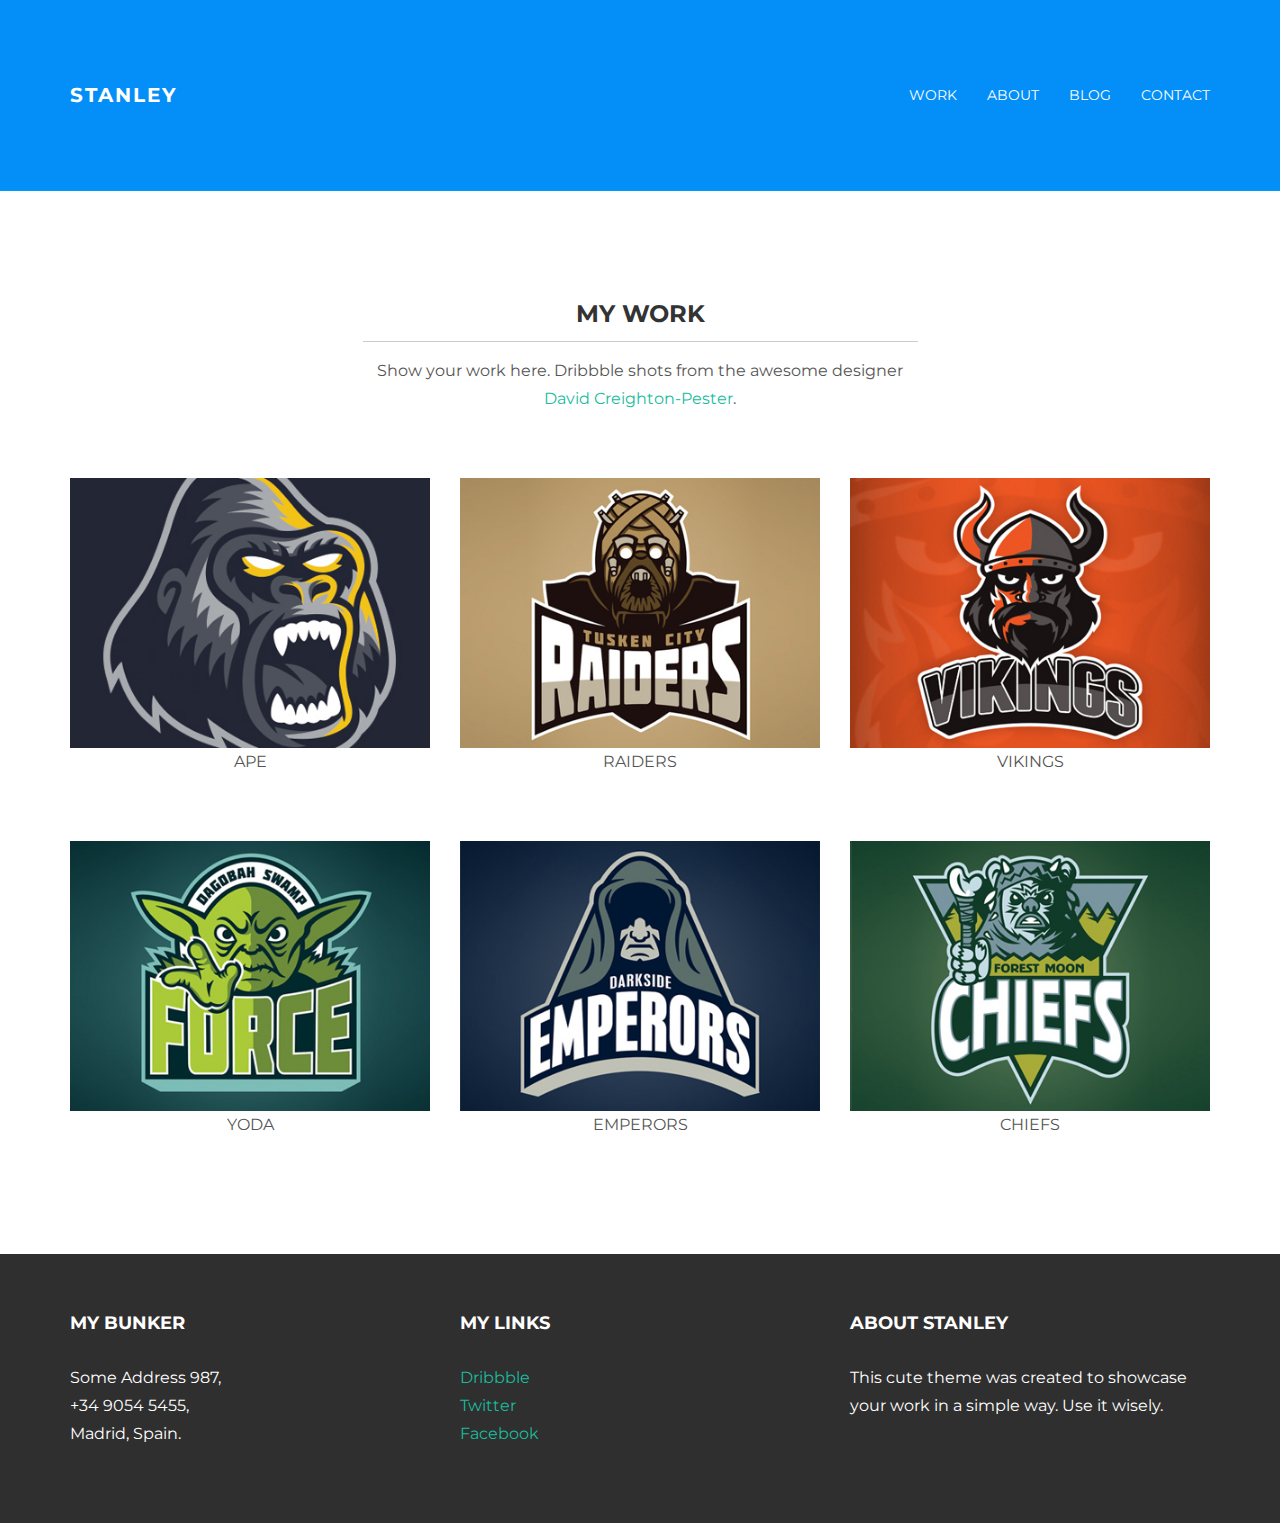
<file: work.html>
<!DOCTYPE html>
<html lang="en">
  <head>
    <meta charset="utf-8">
    <meta http-equiv="X-UA-Compatible" content="IE=edge">
    <meta name="viewport" content="width=device-width, initial-scale=1.0">
    <meta name="description" content="">
    <meta name="author" content="">
    <link rel="shortcut icon" href="../../docs-assets/ico/favicon.png">

    <title>STANLEY - Free Bootstrap Theme </title>

    <!-- Bootstrap core CSS -->
    <link href="assets/css/bootstrap.css" rel="stylesheet">


    <!-- Custom styles for this template -->
    <link href="assets/css/main.css" rel="stylesheet">

    <script src="https://code.jquery.com/jquery-1.10.2.min.js"></script>
    <script src="assets/js/hover.zoom.js"></script>
    <script src="assets/js/hover.zoom.conf.js"></script>

    <!-- HTML5 shim and Respond.js IE8 support of HTML5 elements and media queries -->
    <!--[if lt IE 9]>
      <script src="https://oss.maxcdn.com/libs/html5shiv/3.7.0/html5shiv.js"></script>
      <script src="https://oss.maxcdn.com/libs/respond.js/1.3.0/respond.min.js"></script>
    <![endif]-->
  </head>

  <body>

    <!-- Static navbar -->
    <div class="navbar navbar-inverse navbar-static-top">
      <div class="container">
        <div class="navbar-header">
          <button type="button" class="navbar-toggle" data-toggle="collapse" data-target=".navbar-collapse">
            <span class="icon-bar"></span>
            <span class="icon-bar"></span>
            <span class="icon-bar"></span>
          </button>
          <a class="navbar-brand" href="index.html">STANLEY</a>
        </div>
        <div class="navbar-collapse collapse">
          <ul class="nav navbar-nav navbar-right">
            <li><a href="work.html">Work</a></li>
            <li><a href="about.html">About</a></li>
            <li><a href="blog.html">Blog</a></li>
            <li><a href="contact.html">Contact</a></li>
          </ul>
        </div><!--/.nav-collapse -->
      </div>
    </div>
	
	
	<!-- +++++ Projects Section +++++ -->
	
	<div class="container pt">
		<div class="row mt">
			<div class="col-lg-6 col-lg-offset-3 centered">
				<h3>MY WORK</h3>
				<hr>
				<p>Show your work here. Dribbble shots from the awesome designer <a href="http://dribbble.com/wanderingbert">David Creighton-Pester</a>.</p>
			</div>
		</div>
		<div class="row mt centered">	
			<div class="col-lg-4">
				<a class="zoom green" href="work01.html"><img class="img-responsive" src="assets/img/portfolio/port01.jpg" alt="" /></a>
				<p>APE</p>
			</div>
			<div class="col-lg-4">
				<a class="zoom green" href="work01.html"><img class="img-responsive" src="assets/img/portfolio/port02.jpg" alt="" /></a>
				<p>RAIDERS</p>
			</div>
			<div class="col-lg-4">
				<a class="zoom green" href="work01.html"><img class="img-responsive" src="assets/img/portfolio/port03.jpg" alt="" /></a>
				<p>VIKINGS</p>
			</div>
		</div><!-- /row -->
		<div class="row mt centered">	
			<div class="col-lg-4">
				<a class="zoom green" href="work01.html"><img class="img-responsive" src="assets/img/portfolio/port04.jpg" alt="" /></a>
				<p>YODA</p>
			</div>
			<div class="col-lg-4">
				<a class="zoom green" href="work01.html"><img class="img-responsive" src="assets/img/portfolio/port05.jpg" alt="" /></a>
				<p>EMPERORS</p>
			</div>
			<div class="col-lg-4">
				<a class="zoom green" href="work01.html"><img class="img-responsive" src="assets/img/portfolio/port06.jpg" alt="" /></a>
				<p>CHIEFS</p>
			</div>
		</div><!-- /row -->
	</div><!-- /container -->
	
	
	<!-- +++++ Footer Section +++++ -->
	
	<div id="footer">
		<div class="container">
			<div class="row">
				<div class="col-lg-4">
					<h4>My Bunker</h4>
					<p>
						Some Address 987,<br/>
						+34 9054 5455, <br/>
						Madrid, Spain.
					</p>
				</div><!-- /col-lg-4 -->
				
				<div class="col-lg-4">
					<h4>My Links</h4>
					<p>
						<a href="#">Dribbble</a><br/>
						<a href="#">Twitter</a><br/>
						<a href="#">Facebook</a>
					</p>
				</div><!-- /col-lg-4 -->
				
				<div class="col-lg-4">
					<h4>About Stanley</h4>
					<p>This cute theme was created to showcase your work in a simple way. Use it wisely.</p>
				</div><!-- /col-lg-4 -->
			
			</div>
		
		</div>
	</div>
	

    <!-- Bootstrap core JavaScript
    ================================================== -->
    <!-- Placed at the end of the document so the pages load faster -->
    <script src="assets/js/bootstrap.min.js"></script>
  </body>
</html>
</file>
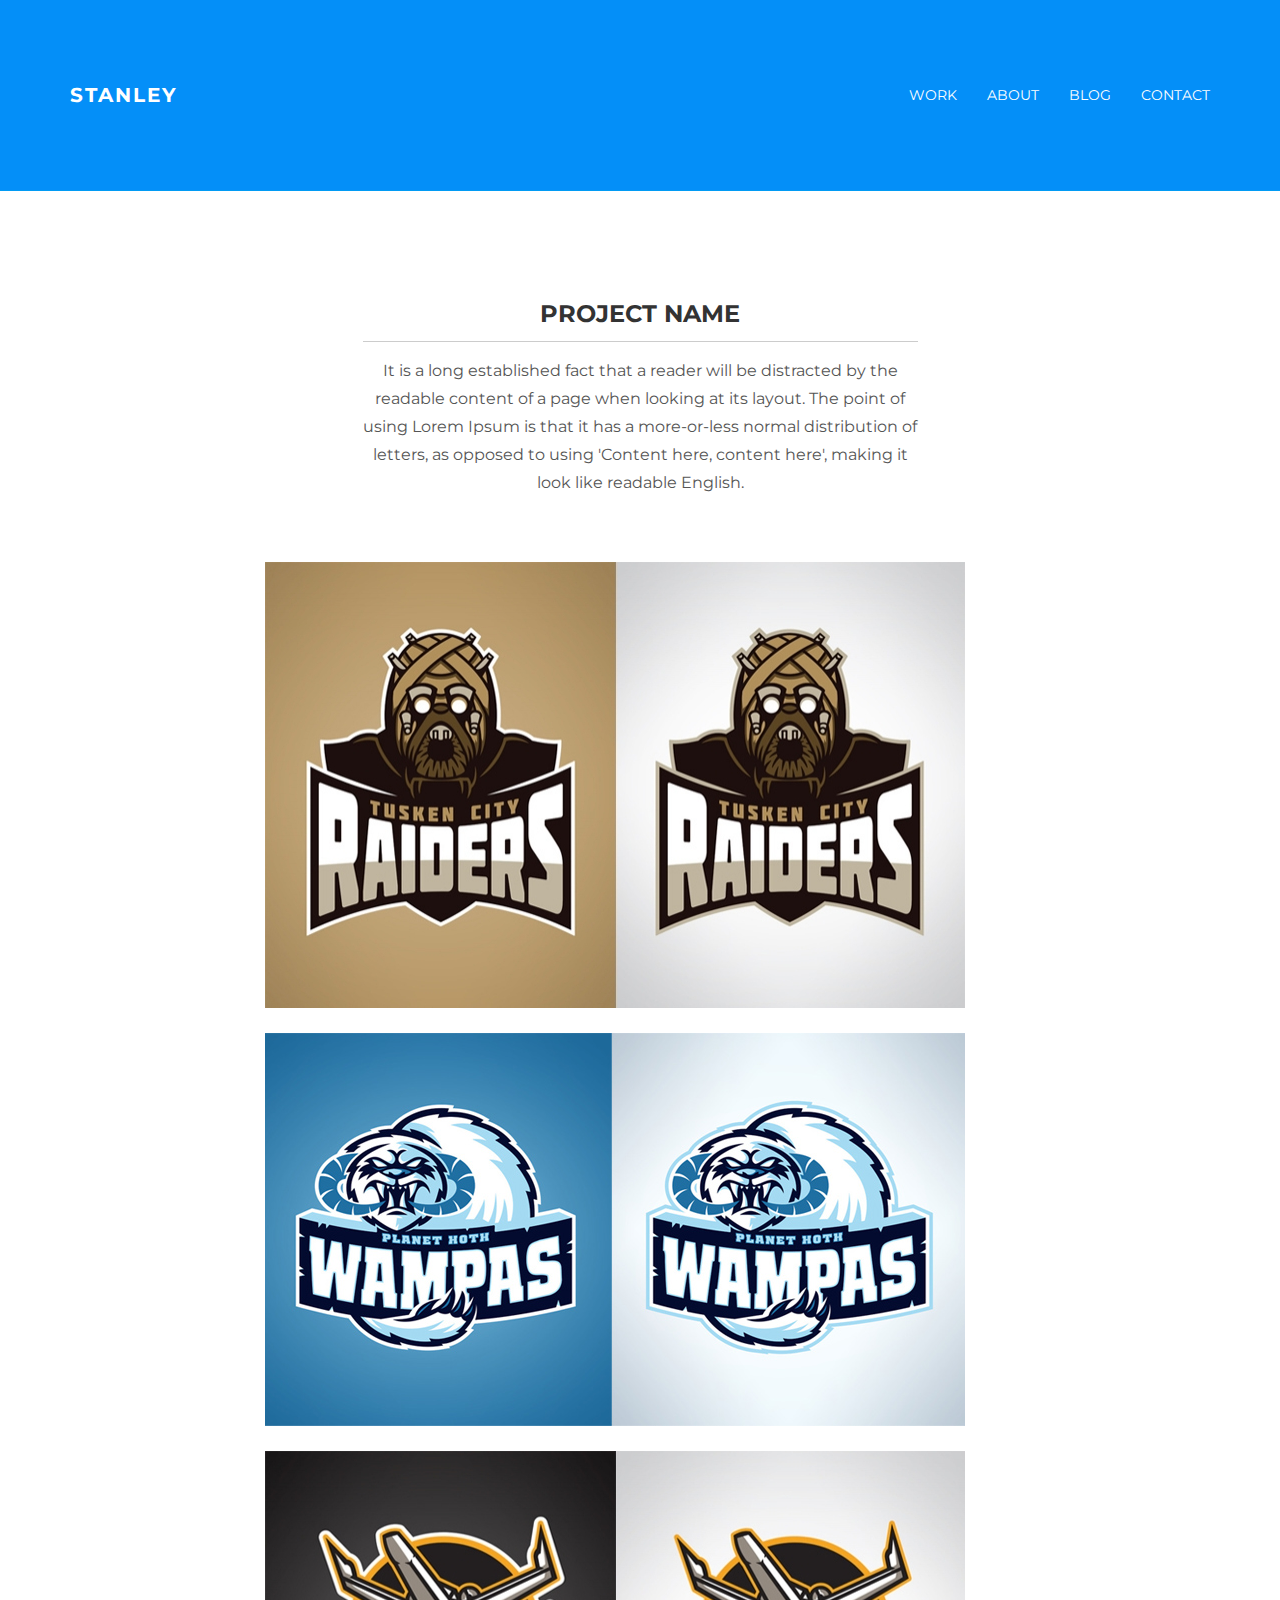
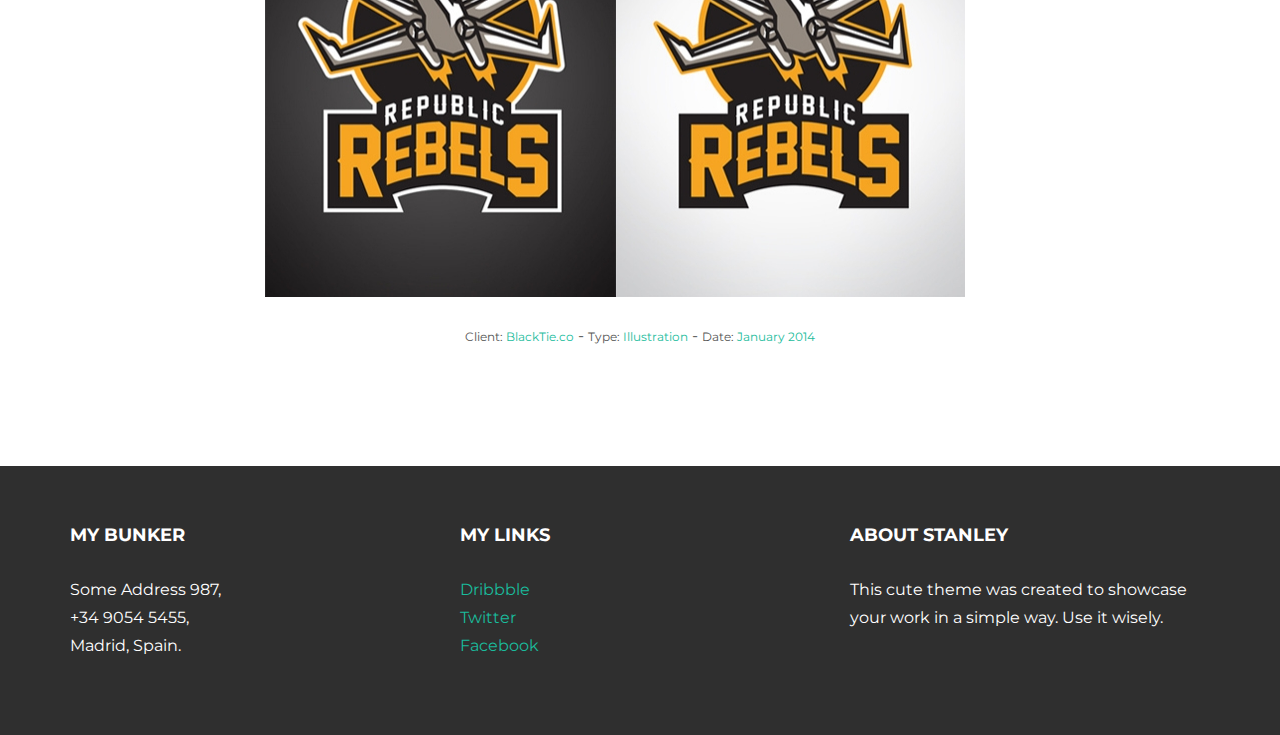
<file: work01.html>
<!DOCTYPE html>
<html lang="en">
  <head>
    <meta charset="utf-8">
    <meta http-equiv="X-UA-Compatible" content="IE=edge">
    <meta name="viewport" content="width=device-width, initial-scale=1.0">
    <meta name="description" content="">
    <meta name="author" content="">
    <link rel="shortcut icon" href="../../docs-assets/ico/favicon.png">

    <title>STANLEY - Free Bootstrap Theme </title>

    <!-- Bootstrap core CSS -->
    <link href="assets/css/bootstrap.css" rel="stylesheet">


    <!-- Custom styles for this template -->
    <link href="assets/css/main.css" rel="stylesheet">

    <script src="https://code.jquery.com/jquery-1.10.2.min.js"></script>
    <script src="assets/js/hover.zoom.js"></script>
    <script src="assets/js/hover.zoom.conf.js"></script>

    <!-- HTML5 shim and Respond.js IE8 support of HTML5 elements and media queries -->
    <!--[if lt IE 9]>
      <script src="https://oss.maxcdn.com/libs/html5shiv/3.7.0/html5shiv.js"></script>
      <script src="https://oss.maxcdn.com/libs/respond.js/1.3.0/respond.min.js"></script>
    <![endif]-->
  </head>

  <body>

    <!-- Static navbar -->
    <div class="navbar navbar-inverse navbar-static-top">
      <div class="container">
        <div class="navbar-header">
          <button type="button" class="navbar-toggle" data-toggle="collapse" data-target=".navbar-collapse">
            <span class="icon-bar"></span>
            <span class="icon-bar"></span>
            <span class="icon-bar"></span>
          </button>
          <a class="navbar-brand" href="index.html">STANLEY</a>
        </div>
        <div class="navbar-collapse collapse">
          <ul class="nav navbar-nav navbar-right">
            <li><a href="work.html">Work</a></li>
            <li><a href="about.html">About</a></li>
            <li><a href="blog.html">Blog</a></li>
            <li><a href="contact.html">Contact</a></li>
          </ul>
        </div><!--/.nav-collapse -->
      </div>
    </div>
	
	
	<!-- +++++ Projects Section +++++ -->
	
	<div class="container pt">
		<div class="row mt">
			<div class="col-lg-6 col-lg-offset-3 centered">
				<h3>PROJECT NAME</h3>
				<hr>
				<p>It is a long established fact that a reader will be distracted by the readable content of a page when looking at its layout. The point of using Lorem Ipsum is that it has a more-or-less normal distribution of letters, as opposed to using 'Content here, content here', making it look like readable English.</p>
			</div>
		</div>
		<div class="row mt centered">	
			<div class="col-lg-8 col-lg-offset-2">
				<p><img class="img-responsive" src="assets/img/portfolio/1.jpg" alt=""></p>
				<p><img class="img-responsive" src="assets/img/portfolio/2.jpg" alt=""></p>
				<p><img class="img-responsive" src="assets/img/portfolio/3.jpg" alt=""></p>
				<p><bt>Client: <a href="#">BlackTie.co</a></bt> - <bt>Type: <a href="#">Illustration</a></bt> - <bt>Date: <a href="#">January 2014</a></bt></p>
			</div>
		</div><!-- /row -->
	</div><!-- /container -->
	
	
	<!-- +++++ Footer Section +++++ -->
	
	<div id="footer">
		<div class="container">
			<div class="row">
				<div class="col-lg-4">
					<h4>My Bunker</h4>
					<p>
						Some Address 987,<br/>
						+34 9054 5455, <br/>
						Madrid, Spain.
					</p>
				</div><!-- /col-lg-4 -->
				
				<div class="col-lg-4">
					<h4>My Links</h4>
					<p>
						<a href="#">Dribbble</a><br/>
						<a href="#">Twitter</a><br/>
						<a href="#">Facebook</a>
					</p>
				</div><!-- /col-lg-4 -->
				
				<div class="col-lg-4">
					<h4>About Stanley</h4>
					<p>This cute theme was created to showcase your work in a simple way. Use it wisely.</p>
				</div><!-- /col-lg-4 -->
			
			</div>
		
		</div>
	</div>
	

    <!-- Bootstrap core JavaScript
    ================================================== -->
    <!-- Placed at the end of the document so the pages load faster -->
    <script src="assets/js/bootstrap.min.js"></script>
  </body>
</html>
</file>
<file: assets/css/main.css>
/*
 * Author: Carlos Alvarez
 * URL: http://alvarez.is
 *
 * Project Name: STANLEY - Free Bootstrap 3 Theme
 * Version: 1.0
 * URL: http://blacktie.co
 */

@import url(http://fonts.googleapis.com/css?family=Montserrat:400,700);

body {
  	background-color: #ffffff;
  	font-family: 'Montserrat', sans-serif;
    font-weight: 400;
    font-size: 14px;
    color: #555;

    -webkit-font-smoothing: antialiased;
    -webkit-overflow-scrolling: touch;
}

/* Titles */
h1, h2, h3, h4, h5, h6 {
	font-family: 'Montserrat', sans-serif;
    font-weight: 700;
    color: #333;
}

h1 {
	font-size: 35px;
	margin-top: 30px;
	margin-bottom: 30px;
}



/* Paragraph & Typographic */
p {
    line-height: 28px;
    margin-bottom: 25px;
    font-size: 16px;
}

.centered {
    text-align: center;
}

/* Links */
a {
    color: #1abc9c;
    word-wrap: break-word;

    -webkit-transition: color 0.1s ease-in, background 0.1s ease-in;
    -moz-transition: color 0.1s ease-in, background 0.1s ease-in;
    -ms-transition: color 0.1s ease-in, background 0.1s ease-in;
    -o-transition: color 0.1s ease-in, background 0.1s ease-in;
    transition: color 0.1s ease-in, background 0.1s ease-in;
}

a:hover,
a:focus {
    color: #7b7b7b;
    text-decoration: none;
    outline: 0;
}

a:before,
a:after {
    -webkit-transition: color 0.1s ease-in, background 0.1s ease-in;
    -moz-transition: color 0.1s ease-in, background 0.1s ease-in;
    -ms-transition: color 0.1s ease-in, background 0.1s ease-in;
    -o-transition: color 0.1s ease-in, background 0.1s ease-in;
    transition: color 0.1s ease-in, background 0.1s ease-in;
}

 hr {
    display: block;
    height: 1px;
    border: 0;
    border-top: 1px solid #ccc;
    margin: 1em 0;
    padding: 0;
}


.navbar {
	text-transform: uppercase;
	margin-bottom: 0px;
}

.navbar-inverse {
	padding-bottom: 70px;
	padding-top: 70px;
}

.navbar-inverse {
	background-color: #048ff8;
	border-color: #019bf4;
}

.navbar-inverse .navbar-nav > li > a {
	color: white;
}

.navbar-inverse .navbar-nav > li > a:hover {
	color: #222222;
}

.navbar-brand {
	font-weight: 700;
	font-size: 20px;
	letter-spacing: 2px;
}

.navbar-inverse .navbar-brand {
	color: white;
}

.navbar-inverse .navbar-toggle {
	border-color: transparent;
}

.progress-bar-theme {
  background-color: #028cf5;
}


/* Helpers */

.mt {
	margin-top: 40px;
	margin-bottom: 40px;
}

.pt {
	padding-top: 50px;
	padding-bottom: 50px;
}


/* +++++ WRAP SECTIONS +++++ */

#ww {
	padding-top: 70px;
	padding-bottom: 70px;
	background-color: #f2f2f2;
}


#footer {
	background-color: #2f2f2f;
	padding-top: 50px;
	padding-bottom: 50px; 
}

#footer p {
	color: white;
}

#footer h4 {
	color: white;
	text-transform: uppercase;
	padding-bottom: 20px;
}


/* +++++ Color Wraps / Blog Page +++++ */

#grey {
	padding-top: 60px;
	padding-bottom: 60px;
	background-color: #f2f2f2;
}

#white {
	padding-top: 60px;
	padding-bottom: 60px;
	background-color: #ffffff;
}



/* Blog Date*/
bd {
	font-size: 12px;
	text-transform: uppercase;
	color: #d2d2d2;
	font-weight: 700;
}

/* Blog Author*/
ba {
	font-size: 12px;
	text-transform: uppercase;
}

/* Blog Quote */
.bq {
	font-size: 22px;
	padding-top: 30px;
}

/* Blog Tags */
bt {
	font-size: 12px;
}

/* ================== PORTFOLIO IMAGES HOVER EFFECT ================== */
/* Effects also are controled by hover.zoom.js */
.zoom { 
    display:block; 
    position:relative; 
    overflow:hidden; 
    background:transparent url(../img/loader.gif) no-repeat center;
}


    .zoomOverlay {
        position:absolute;
        top:0; left:0;
        bottom:0; right:0;
        display:none;
        background-image:url(../img/zoom.png);
        background-repeat:no-repeat;
        background-position:center;
    }

.zoom2 {
	opacity: 1;
}

.zoom2:hover {
	opacity: 0.5;
}

/* glyphicon Configuration */

.glyphicon {
	font-size: 40px;
	color: #006ef4;
}
</file>
